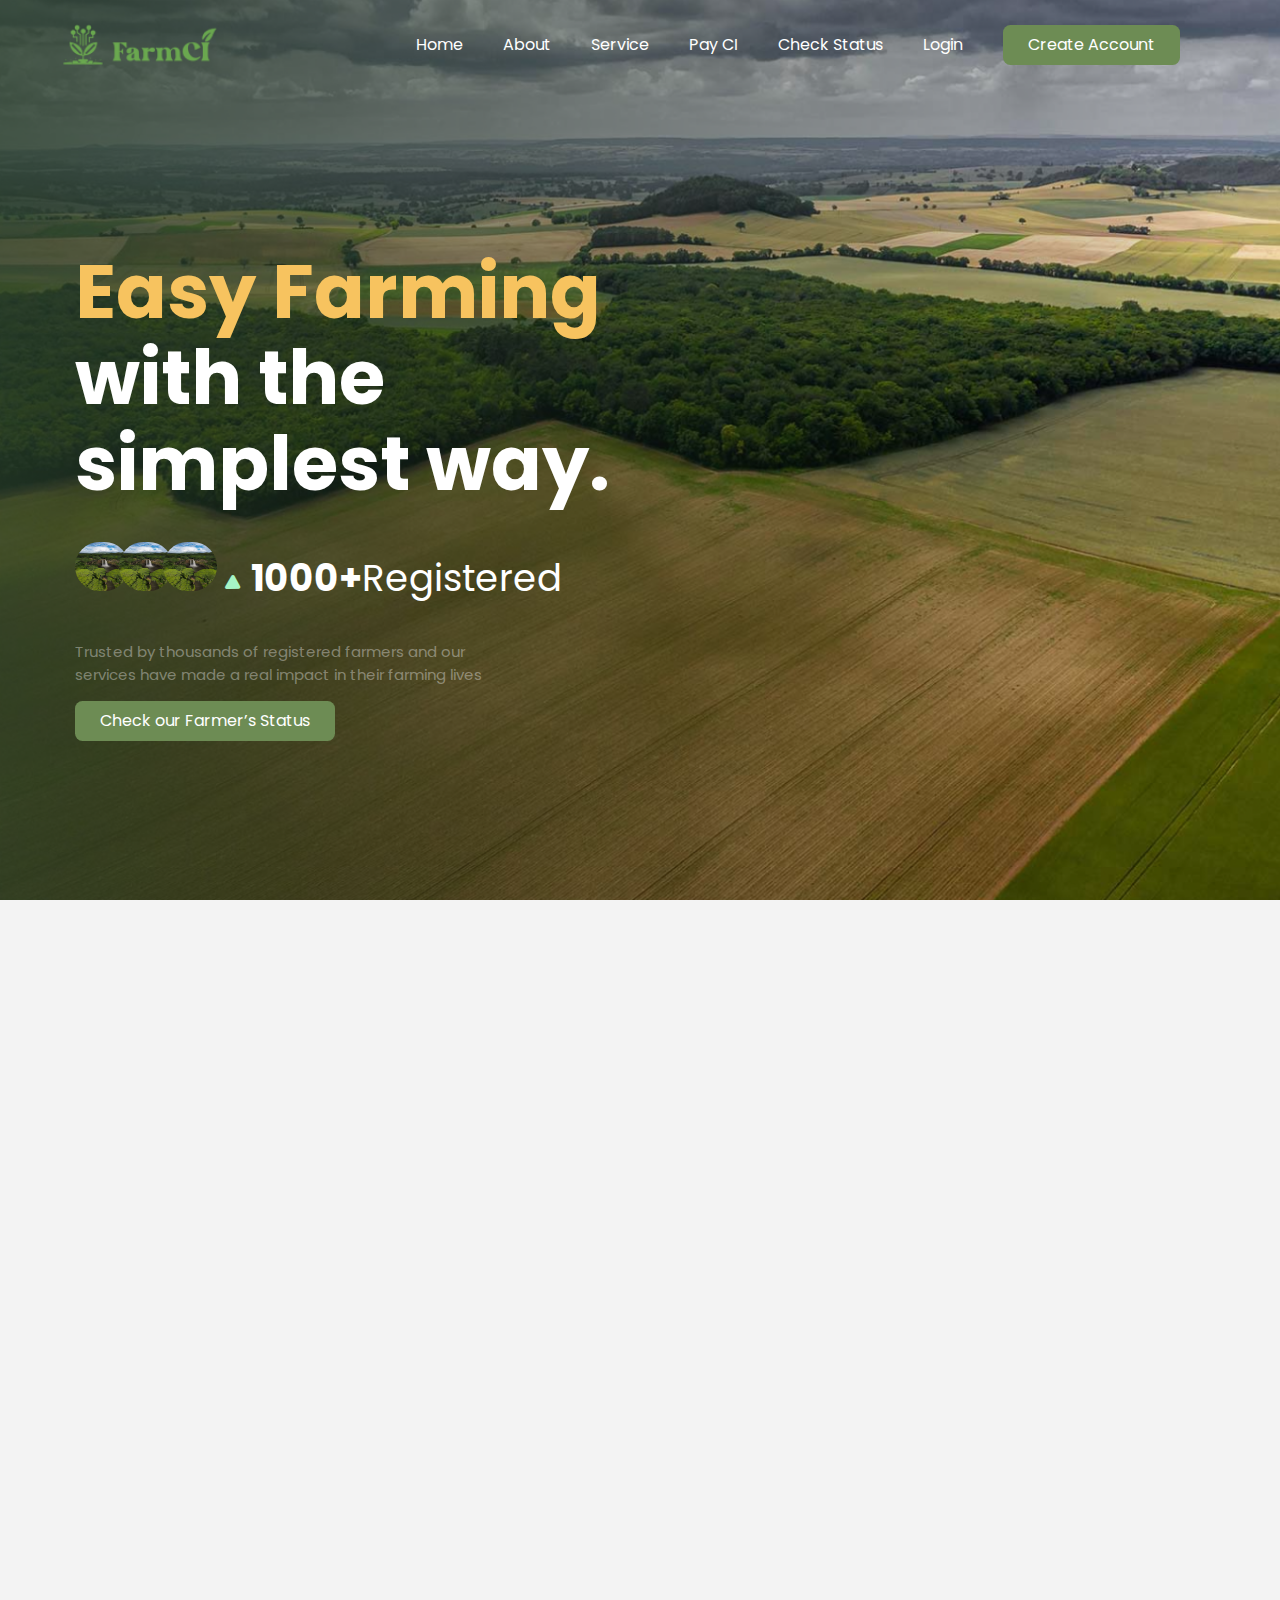
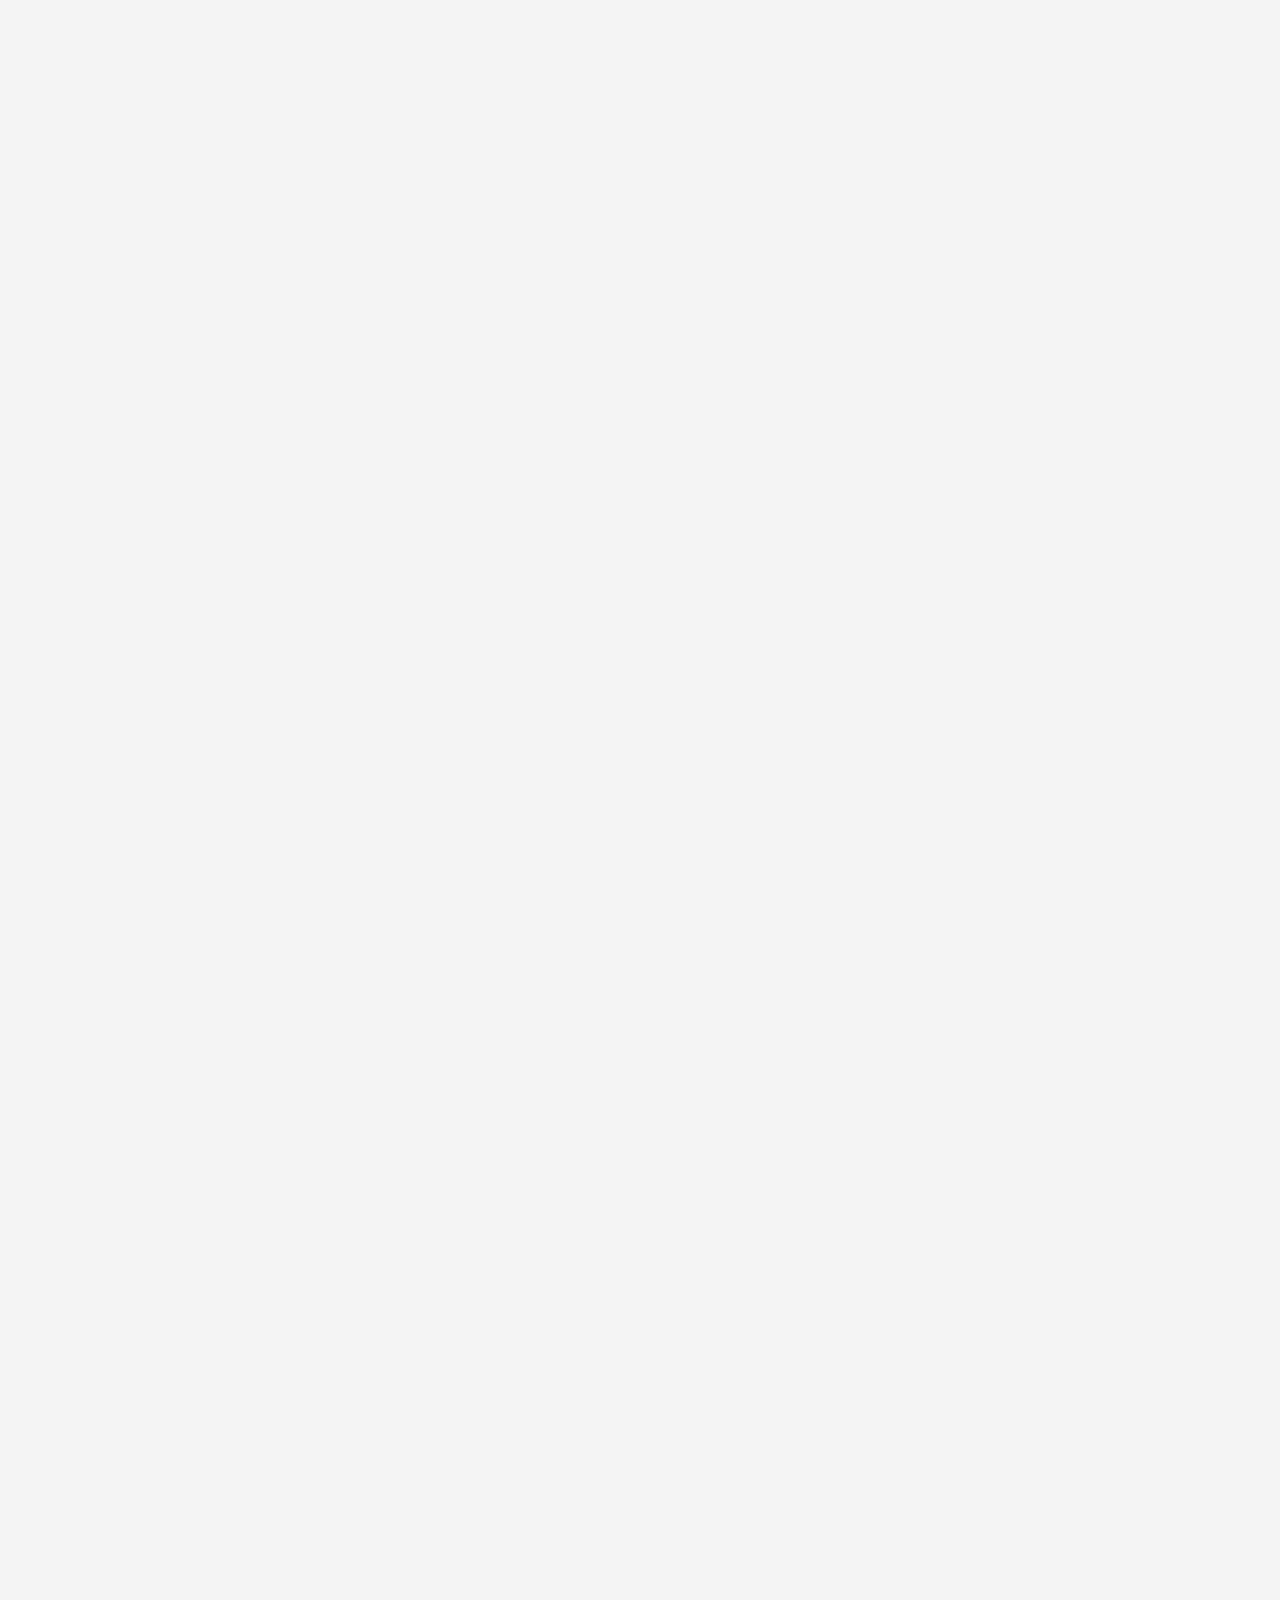
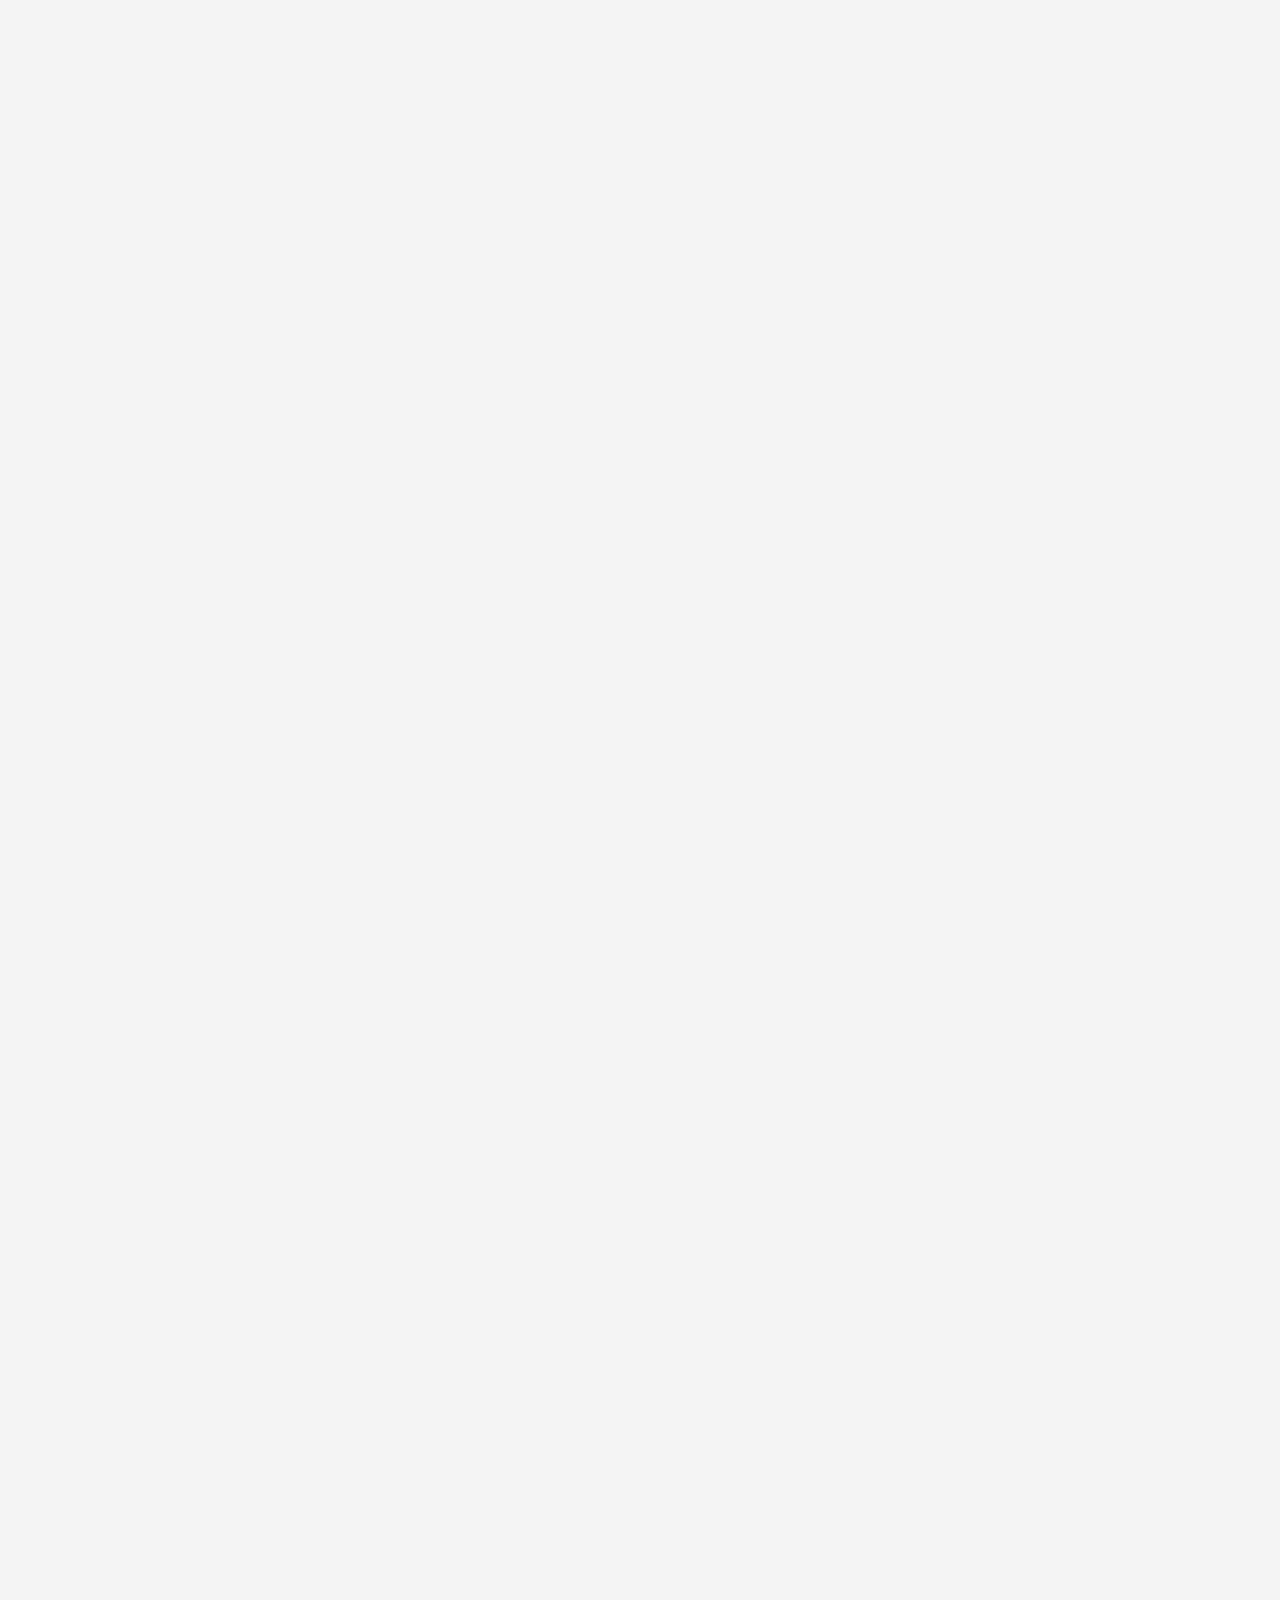
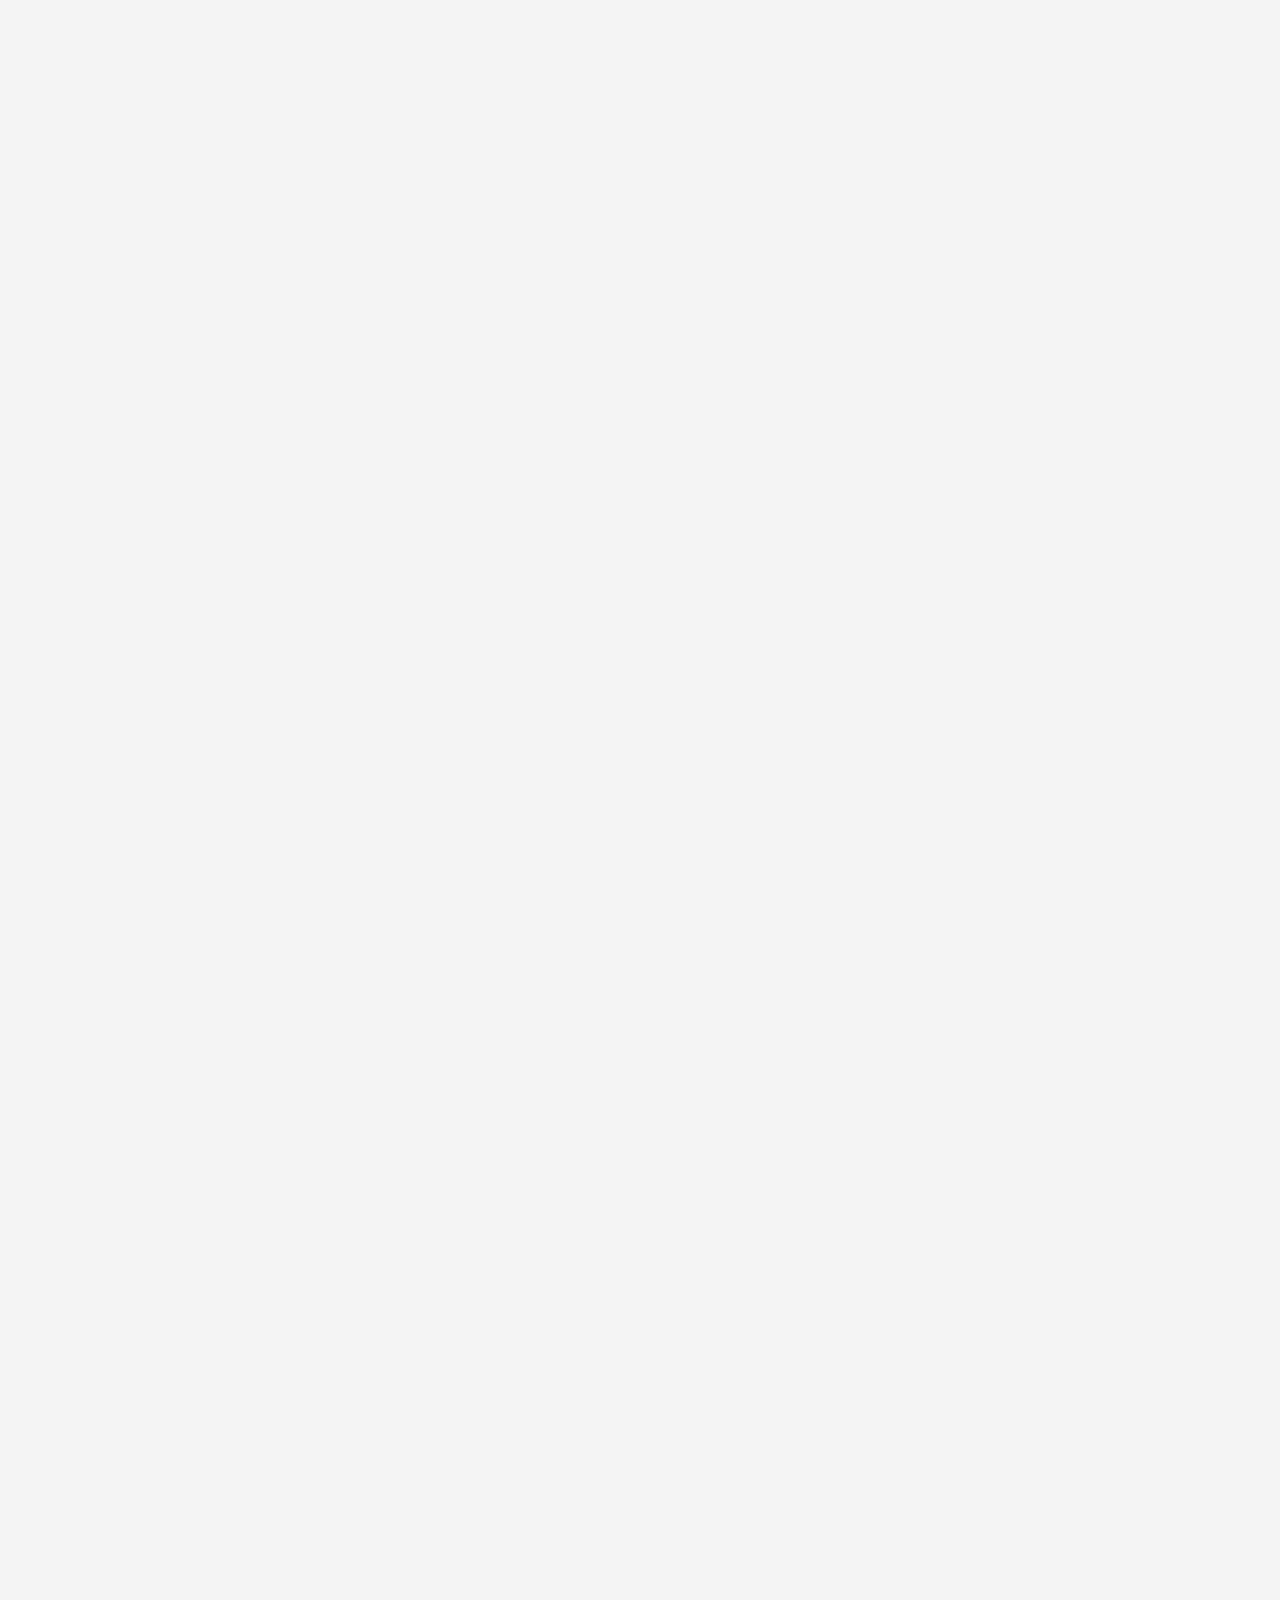
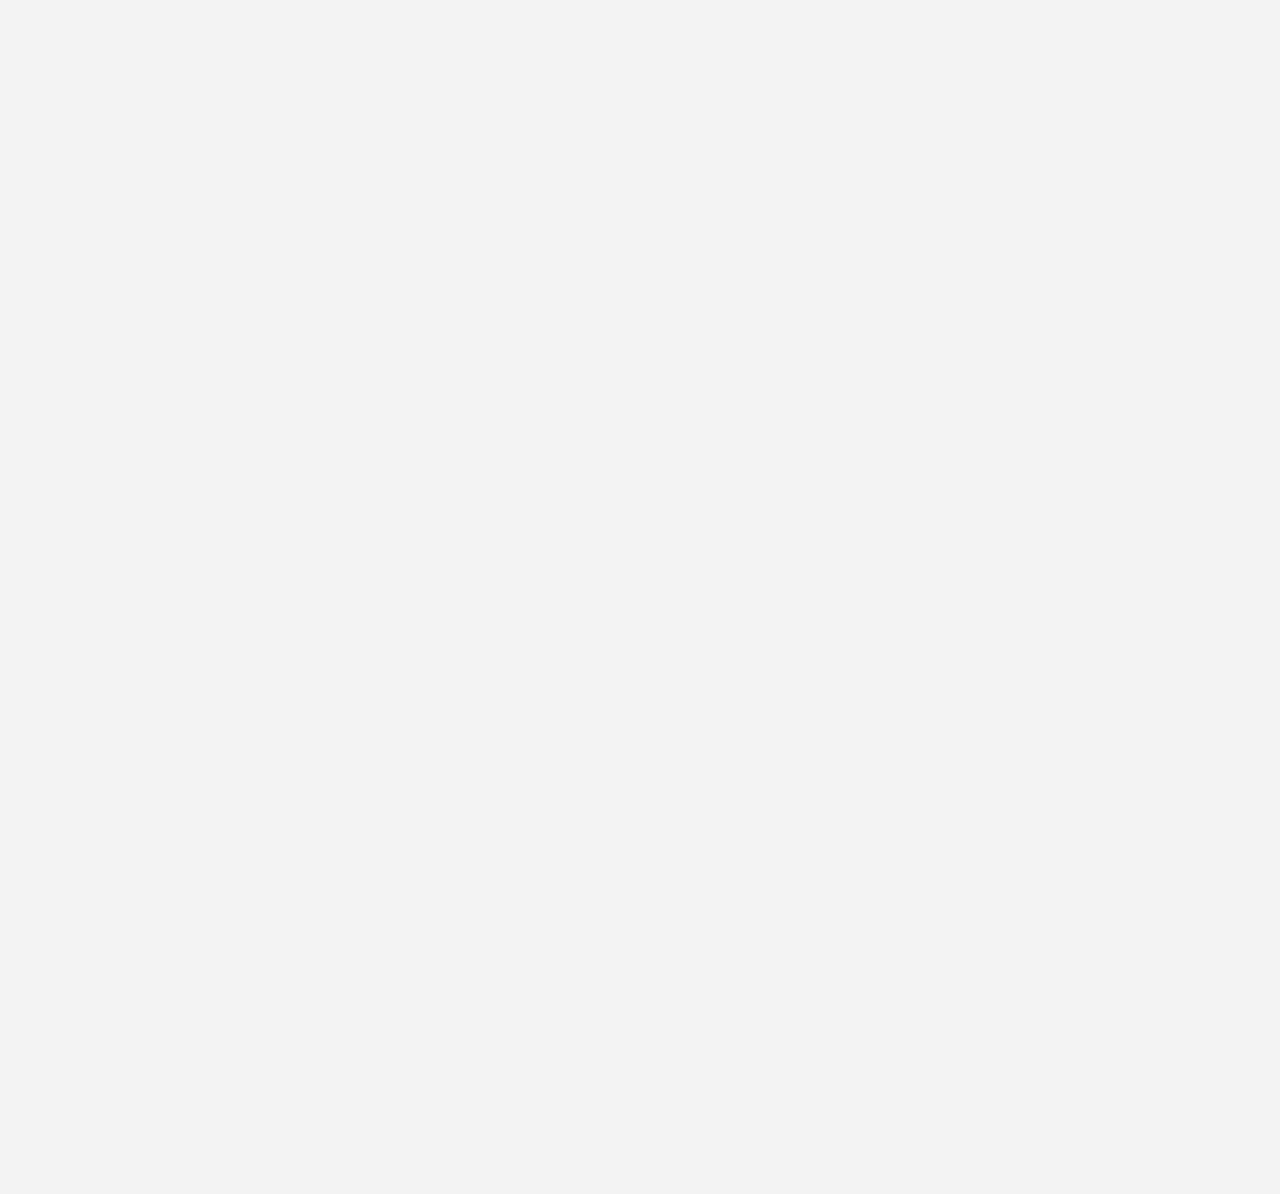
<file: index.html>
<!DOCTYPE html>
<html lang="en">
<head>
  <meta charset="UTF-8">
  <meta name="viewport" content="width=device-width, initial-scale=1.0">
   <link href='https://unpkg.com/boxicons@2.1.4/css/boxicons.min.css' rel='stylesheet'>
   <link rel="stylesheet" href="https://cdnjs.cloudflare.com/ajax/libs/font-awesome/6.1.1/css/all.min.css"/>
   <link rel="shortcut icon" href="/assets/favicon.ico" type="image/x-icon">
  <link href="https://fonts.googleapis.com/css?family=Poppins:300,400,500,600&display=swap"  rel="stylesheet"/>
  <link rel="stylesheet" href="css/style.css" />
  <link rel="stylesheet" href="css/marquee.css" />  
   
  <title>Farm Central Intellience</title>
</head>
<body class="bg-[#f3f3f3] relative">
<!--Header---> 

               <div class="navOverlay bg-white w-full section--hidden--overlay">
                    <div class="flex justify-between items-center px-8">
                      <a href="index.html"><img src="assets/logo farm.png" alt="Farm CI logo" class="w-[70%] md:w-full"></a>
                      <i id="navMenuClose" class="fas fa-x text-[2rem] cursor-pointer"></i>
                    </div>
                         <ul class="items-center just flex flex-col">
                            <li class=""><a href="index.html" class="nav_linkW nav-link">Home</a></li>
                            <li class="mt-16"><a href="#section--1" id="aboutFarm" class="nav_linkW nav-link">About</a></li>
                            <li class="mt-16"><a href="#section--2" id="serviceFarm" class="nav_linkW nav-link">Service</a></li>
                            <li class="mt-16"><a href="#" class="nav_linkW nav-link">Pay CI</a></li>
                            <li class="mt-16"><a href="check status.html" class="nav_linkW nav-link">Check Status</a></li>
                            <li class="mt-16"><a href="login.html" class="nav_linkW nav-link">Login</a></li>
                            <li class="my-16 "><a href="create.html" class="nav_linkW nav-link">Create Account</a></li>
                          </ul>
                  </div>
  
  <header class="header header--section bg-gradient-to-r from-[#222]">
    <nav class="nav_items nav">
      <a href="index.html"><img src="assets/logo farm.png" alt="Farm CI logo" class="w-[15rem] md:w-[16rem]"></a>
          <ul class="hidden items-center lg:flex">
            <li class="mr-16"><a href="index.html" class="nav_link nav-link">Home</a></li>
            <li class="mr-16"><a href="#section--1" id="about" class="nav_link nav-link">About</a></li>
            <li class="mr-16"><a href="#section--2" id="service" class="nav_link nav-link">Service</a></li>
            <li class="mr-16"><a href="#" class="nav_link nav-link">Pay CI</a></li>
            <li class="mr-16"><a href="check status.html" class="nav_link nav-link">Check Status</a></li>
            <li class="mr-16"><a href="login.html" class="nav_link nav-link">Login</a></li>
            <li class="mr-16"><a href="create.html" class="nav_link--btn">Create Account</a></li>
          </ul>
          
                  <div id="menu" class="block lg:hidden">
                    <i id="navMenu" class="fas fa-bars text-[3rem] cursor-pointer"></i>
                  </div>
    </nav>              
          <div class="header_section ml-6">
    <div class="grid grid-flow-row gap-6">
      <h1 class="text-[4.5rem] md:text-[5.5rem] lg:text-[7.5rem] leading-[1.15] font-bold text-white"><span class="text-[#F7C35F]">Easy Farming</span><br> with the <br> simplest way.</h1>
          <div class="avaters">
                <img class="avater" src="assets/avater 2.avif" />
                <img class="avater" src="assets/avater 2.avif" />
                <img class="avater" src="assets/avater 2.avif" />
              <i class="fa-solid fa-play text-[#A6F4C5] mx-4 text-[1.8rem] rotate-[30deg]"></i>
              <h2 class="text-[2.6rem] md:text-[3.7rem] font-bold text-white">1000+<span class="font-normal hidden lg:inline-block">Registered</span></h2>
          </div>
      <p class="text-[#e7e7e76c] font-normal md:text-[1.5rem]">Trusted by thousands of registered farmers and our<br> services have made a real impact in their farming lives</p>
      <li class="inline-block"><a href="check status.html" class="nav_link--btn inline-block">Check our Farmer’s Status</a></li>
      </div>
  </div>
  </header>            


<main class="main">
  <!--Sections---> 
  
  <section class="section--1 hidden lg:block py-[40px] md:py-[120px] bg-gradient-to-tr from-[#5D6037] via-secondary to-secondary" id="section">
    <div class="section">
      <div class="section_container">
        <div class="section_content">
          <h2 class="mb-10 text-white text-[4rem] font-light leading-[5rem] font-['Aeonik TRIAL']">We are Farm Central Intelligence. We help in increasing farmers productivity by providing
             valueable and helpful input resources</h2>

          <a href="create.html" class="nav_link--btn inline-block">Create account</a>
          <a href="login.html" class="outline--btn ml-4">Login</a>
        </div>
        <div class="section_image"><img src="assets/image%207.png" alt=""></div>
      </div>
    </div>
  </section>

  <div id="section" class="section--1 block lg:hidden">
        <div class="sect__image p-20"><h2 class="text-white text-[2.9rem] leading-[3rem] smi:text-[4rem] text-center font-light md:leading-[5rem] font-['Aeonik TRIAL']">We are Farm Central Intelligence. We help in increasing farmers productivity by providing
             valueable and helpful input resources</h2></div>
        <div class="flex flex-col px-[2rem] md:px-32 py-8 w-full bg-gradient-to-tr from-[#938244] to-secondary">
          <a href="create.html" class="nav_link--btn inline-block text-center py-[1rem] mb-6">Create account</a>
          <a href="login.html" class="outline--btn text-center py-[1rem]">Login</a>
        </div>
      </div>


  <section class="py-[40px] md:py-[120px] px-[2rem] section_bg" id="section">
    <div class="section">
     <h1 class="text-white text-[3.52rem] title md:text-[4.52rem] pb-2 font-normal font-['Aeonik TRIAL']">Our Aims</h1>
     <p class="text-white text-[1.5rem] smi:text-[2rem] lg:text-[2.52rem]  mt-6 font-normal font-['Aeonik TRIAL']">We aim to not just educate farmers on agricultural practices but to also provide them with necessary tools and resources that will
       help them take action. Furthermore, we are using smart tracking data powered by our patenated IVR solutions to track farmers and 
       communicate to them in the effective application and utilisation of these inputs to yield better results.
<br><br>
       Through the use of smart tracking data, we are able to gather valueable insights into the farming process. By taking key metrics such
        as soil moisture levels, temperature and crop growth patterns. We can provide farmers with personalized recommendations for optimal 
        input application.</p>
    </div>
  </section>

  <section class="section--2 py-[40px] relative md:py-[120px] overflow-hidden bg-gradient-to-br from-outlinePri via-secondary to-secondary" id="section">
    <div class="section">
      <div class="flex flex-col">
        <div class="section_content">
          <h2 class="text-white text-[4.52rem] mb-6 font-normal">Our Service</h2>
        
        </div>
        <div class="section_service">
          <div class="service_content--1 h-[54.4rem] w-[40.4rem]">
            <div class="overlay">
              <h1 class="text-[2.5rem] text-white font-medium">Farm Bank</h1>
              <p class="text-[1.4rem] md:text-[1.8rem] text-white font-light">Farm Bank is the outreach part of FarmCI that focused on engaging and educating farmer's on best agricultural practices
                 and application through partnerships with different stakeholders like cooperative, government etc, through this we are able to 
                 aggregate farmers data to build an updated and tailor database accessible to our third party partners.</p>
            </div>
          </div>
          <div class="service_content--2 h-[54.4rem] w-[40.4rem] hidden md:block">
             <div class="overlay">
              <h1 class="text-[2.5rem] text-white font-medium">Pay CI</h1>
              <p class="text-[1.4rem] md:text-[1.8rem] text-white font-light">PayCI is a resulting parternship between FarmCI and MoMo to provide voice enabled mobile
                 wallet to farmers that helps them undertake financial transactions or enabled mobile wallet to farmers that helps them undertake financial 
                 transactions or savings / repaying their loan,
                 it's our intiatives to help bank the unbanked rural farmers through a very simple IVR banking wallet.</p>
            </div>
          </div>
        </div>
         <div class="mt-[2rem] block md:hidden">
          <i id="btn" class='bx bx-left-arrow-circle text-[6rem] cursor-pointer'></i>
          <i id="btn" class='bx bx-right-arrow-circle text-[6rem] text-white cursor-pointer'></i>
         </div>
      </div>
      <div class="py-[40px] flex flex-col justify-center w-full">
        <h1 class="mb-8 text-center text-[4rem] text-white font-normal">Our Partners</h1>
            <div class="flex flex-wrap relative">
      <div class="slider">
        <div class="slide-track">
          <div class="bg-white h-[5rem] px-[4.5rem] pt-3"><img src="assets/image 29.png" class="w-[10rem]" alt=""></div>
          <div class="bg-white h-[5rem] px-[4.5rem] pt-3"><img src="assets/image 30.png" class="w-[10rem]" alt=""></div>
          <div class="bg-white h-[5rem] px-[4.5rem]"><img src="assets/image 31.png" class="w-[10rem]" alt=""></div>
          <div class="bg-white h-[5rem] px-[4.5rem]"><img src="assets/image 32.png" class="w-[10rem] h-[5rem]" alt=""></div>
          <div class="bg-white h-[5rem] px-[4.5rem] pt-3"><img src="assets/image 29.png" class="w-[10rem]" alt=""></div>
          <div class="bg-white h-[5rem] px-[4.5rem] pt-3"><img src="assets/image 30.png" class="w-[10rem]" alt=""></div>
          <div class="bg-white h-[5rem] px-[4.5rem]"><img src="assets/image 31.png" class="w-[10rem]" alt=""></div>
          <div class="bg-white h-[5rem] px-[4.5rem]"><img src="assets/image 32.png" class="w-[10rem] h-[5rem]" alt=""></div>
          <div class="bg-white h-[5rem] px-[4.5rem] pt-3"><img src="assets/image 29.png" class="w-[10rem]" alt=""></div>
          <div class="bg-white h-[5rem] px-[4.5rem] pt-3"><img src="assets/image 30.png" class="w-[10rem]" alt=""></div>
          <div class="bg-white h-[5rem] px-[4.5rem]"><img src="assets/image 31.png" class="w-[10rem]" alt=""></div>
          <div class="bg-white h-[5rem] px-[4.5rem]"><img src="assets/image 32.png" class="w-[10rem] h-[5rem]" alt=""></div>
           <div class="bg-white h-[5rem] px-[4.5rem] pt-3"><img src="assets/image 29.png" class="w-[10rem]" alt=""></div>
          <div class="bg-white h-[5rem] px-[4.5rem] pt-3"><img src="assets/image 30.png" class="w-[10rem]" alt=""></div>
          <div class="bg-white h-[5rem] px-[4.5rem]"><img src="assets/image 31.png" class="w-[10rem]" alt=""></div>
          <div class="bg-white h-[5rem] px-[4.5rem]"><img src="assets/image 32.png" class="w-[10rem] h-[5rem]" alt=""></div>
          </div>
    </div>
    </div>
    </div>
  </section>

  <section id="section" class="bg-[#6D8C54]">
    <div class="blcok lg:grid grid-cols-2 justify-center items-center relative">
      <img src="assets/style.png" alt="" class="hidden lg:block absolute bottom-0 right-0">
      <img src="assets/style (1).png" alt="" class="hidden lg:block absolute top-0 right-0">
      
        <div class="service_content--image hidden lg:block relative">
           <img src="assets/image 21.png" alt="" class="hidden lg:block absolute top-8 -right-16">
        </div>
          <div class="md:pl-[4rem] lg:pl-[4rem] py-[4rem] lg:py-[inherit] px-8 lg:px-[inherit]">
            <h1 class="text-white text-[3.2rem] md:text-[4.2rem] font-normal">Why Choose Us</h1>
            <div class="">
              <div class="flex py-6">
                <div class="inline-block items-center mb-4 rounded-full p-[15px] max-w-[5.2rem] w-[5.2rem] h-[4.9rem] md:h-[5.2rem] bg-secondary"><i class="fa-solid fa-headset text-2xl text-center w-full h-full text-primary"></i></div>
                <p class="text-white text-[1.6rem] ml-10 font-normal">IVR Support<br>
                  We provide an IVR support system which our clients can dial up 
                  <br>
                  and receive helpful farm inputs instructions in their desired language.</p>
              </div>
              <div class="flex py-6">
                <div class="inline-block items-center mb-4 rounded-full p-[15px] max-w-[5.2rem] w-[5.2rem] h-[4.8rem] md:h-[5.2rem] bg-secondary"><i class="fa-solid fa-phone-volume text-[1.5rem] text-center w-full h-full text-primary rotate-30"></i></div>
                <p class="text-white text-[1.6rem] ml-10 font-normal">Farmers Insurance<br>
                  Provision of farmers insurance in form of loan to support our farmers<br>
                  for input acqusition</p>
              </div>
              <div class="flex py-6">
                <div class="inline-block items-center mb-4 rounded-full p-[15px] max-w-[5.2rem] w-[5.2rem] h-[5rem] md:h-[5.2rem] bg-secondary"><i class="fa-solid fa-tractor text-2xl text-center w-full h-full text-primary"></i></div>
                <p class="text-white text-[1.6rem] ml-10 font-normal">Connect Farmers<br>
                  We serve as an intermediary to connect our together our clients and <br>
                  local farmers around them.</p>
              </div>
              <div class="flex py-6">
                <div class="inline-block items-center mb-4 rounded-full p-[15px] max-w-[5.2rem] w-[5.2rem] h-[4.9rem] md:h-[5.2rem] bg-secondary"><i class="fa-sharp fa-solid fa-timeline text-2xl text-center w-full h-full text-primary"></i></div>
                <p class="text-white text-[1.6rem] ml-10 font-normal">24/7 hours support<br>
                  Our Customer service is availablefor full support 24 hours all day</p>
              </div>
            </div>
          </div>
    </div>
  </section>

  <section class="bg-secondary py-[40px] md:py-[120px]" id="section">
    <div class="section">
      <div class="section__5 block lg:grid px-8 md:px-[inherit]">
          <div> 
          <h1 class="text-white text-[3rem] md:text-[6rem] font-normal leading-[1.2] mb-4">Mission we <br> are working on</h1>
            <p class="text-white text-[1.5rem] md:text-[2rem] font-normal mb-6">Problem: Inadequate resources needed for true agricultural practices.
            <br><br>
              Solution : Empowering farmers to become a true food innovator 
              through access to inputs, financing, agricultural knowledge and 
              resource and a first class training and certification.
              <br><br>
              Process : Building the largest database of farmers in Africa and 
              connecting them to adequate resources and training needed to 
              become tomorrow's food innovator's.</p>
          </div>
          <div class="block lg:grid grid-rows-2 gap-10">
             <div class="w-[445px] h-[291px] rounded-xl hidden lg:block"><img src="assets/w.png" alt=""></div>
             <div class="block lg:grid grid-cols-2 gap-8">
              <div class="rounded-xl hidden lg:block"><img src="assets/image%2076(1).png" alt="" class="rounded-xl"></div>
              <div class="rounded-xl hidden lg:block"><img src="assets/image%2075(1).png" alt="" class="rounded-xl"></div>
             </div>
          </div>
      </div>
      <div class="section__5 block lg:grid justify-center items-center px-8 md:px-[inherit]">
         <div class="h-[419px] rounded-xl hidden lg:block"><img src="assets/Imagesq(1).png" alt=""></div>
          <div> 
          <h1 class="text-white text-[3rem] md:text-[4rem] font-normal leading-[1.2] mb-4">Traction</h1>
            <p class="text-white text-[1.5rem] font-normal mb-8">We have helped 100 farmers connect to a 
                                                        better farming resources and almost 250 on 
                                                        our waiting list, chatbot and IVR assistance 
                                                        ready to be deployed for specific agricultural 
                                                        FAQ and enquiry.</p>
           <h1 class="text-white text-[4rem] font-normal leading-[1.2] mb-4">Milestones</h1>
            <p class="text-white text-[1.5rem] font-normal">Raised $10k to reach 10,000 plus farmers, have
                                                            made some partnership with organization like
                                                            Soiless Farmlab and Afex commodity exchange
                                                            etc</p>                                              
          </div>
                        
      </div>
        <section class="pt-[40px] md:pt-[120px]">
            <div class="w-full smi:max-w-[540px] md:max-w-[720px] lg:max-w-[960px] slg:max-w-[1110px] mx-auto px-[.75rem]">
              <div class="grid grid-cols-4 gap-[.45rem] md:gap-[2rem] lg:gap-auto p-6 bg-white rounded-2xl">
              <div class="text-center block relative">
                <h3 class="text-[2.3rem] font-bold">1000+</h3>
                <p class="text-[.72rem] md:text-[1.5rem] leading-[.8rem] md:leading-[2rem] font-normal">Registered Farmers</p>
              </div>

              <div class="text-center block relative">
                <h3 class="text-[2.3rem] font-bold">$10k</h3>
                <p class="text-[.72rem] md:text-[1.5rem] leading-[.8rem] md:leading-[2rem] font-normal">Raised So far</p>
              </div>

              <div class="text-center block relative">
                <h3 class="text-[2.3rem] font-bold">100</h3>
                <p class="text-[.72rem] md:text-[1.5rem] leading-[.8rem] md:leading-[2rem] font-normal">Farmers connected to better farming</p>
              </div>

                <div class="text-center block relative">
               <h3 class="text-[2.3rem] font-bold">250</h3>
                <p class="text-[.72rem] md:text-[1.5rem] leading-[.8rem] md:leading-[2rem] font-normal">Farmers on waiting list</p>
              </div>

    </div>
  </div>
        </section>
    </div>
  </section>

   <section class="bg-secondary py-[4rem] md:py-[11rem]" id="section">
    <div class="section">
        <div class="px-[2rem] lg:px[inherit]">
          <h1 class="text-center text-[3rem] md:text-[5rem] leading-[2rem] text-white font-normal">Meet the Heroes</h1>
          <div class="grid grid-cols-1 md:grid-cols-2 lg:grid-cols-3 slg:grid-cols-4 gap-10 justify-center  align-middle mt-[5rem] lg:mt-[6rem]">
            <div class="flex flex-col w-[25rem] mx-auto justify-center">
              <img src="assets/F1.png" alt="" class="h-[38rem] w-[24rem] rounded-[80rem]">
              <p class="text-[2rem] text-center leading-[2.3rem] mt-4 text-white font-normal">Yakubu Yinusa Temitope <br>
                                                                                                  Co-founder and CEO</p>
            </div>
            <div class="flex flex-col w-[25rem] justify-center mx-auto">
              <img src="assets/F2.png" alt="" class="h-[38rem] w-[24rem] rounded-[80rem]">
              <p class="text-[2rem] leading-[2.3rem] mt-4 text-center text-white font-normal">Abdulrasak Ideraoluwa Temitope  <br>
                                                                                                            Co-founder and COO</p>
            </div>
            <div class="flex flex-col justify-center w-[25rem] mx-auto">
              <img src="assets/F3.png" alt="" class="h-[38rem] w-[24rem] rounded-[80rem]">
              <p class="text-[2rem] leading-[2.3rem] mt-4 text-center text-white font-normal">Ojegele Boluwaji <br>
                                                                             Procurement and People’s Operation</p>
            </div>
            <div class="flex flex-col justify-center w-[25rem] mx-auto">
              <img src="assets/F4.png" alt="" class="h-[38rem] w-[24rem] rounded-[80rem]">
              <p class="text-[2rem] leading-[2.3rem] mt-4 text-center text-white font-normal">Fashola Joseph Olamide <br>
                                                                                   Business development consultant</p>
            </div>
        </div>
            <div class="grid grid-cols-1 md:grid-cols-2 lg:grid-cols-3 slg:grid-cols-4 gap-10 align-center items-center mt-8">

              <div class="flex flex-col justify-center w-[25rem] mx-auto">
                <img src="assets/F5.png" alt="" class="h-[38rem] w-[24rem] rounded-[80rem]">
                <p class="text-[2rem] leading-[2.3rem] mt-4 text-center text-white font-normal">Francis Ajadioni <br>
                                                                                              IT Consultant</p>
            </div>
            <div class="flex flex-col justify-center w-[25rem] mx-auto">
              <img src="assets/F6.png" alt="" class="h-[38rem] w-[24rem] rounded-[80rem]">
              <p class="text-[2rem] leading-[2.3rem] mt-4 text-center text-white font-normal">Boluwatife <br>
                                                                                                     CTO</p>
            </div>
            <div class="flex flex-col justify-center w-[25rem] mx-auto">
              <img src="assets/F7.png" alt="" class="h-[38rem] w-[24rem] rounded-[80rem]">
              <p class="text-[2rem] leading-[2.3rem] mt-4 text-center text-white font-normal">Aduragbemi <br>
                                                                                        Product Designer</p>
            </div>
                </div>
            
          
        </div>
    </div>
   </section>

</main>

    <footer class="bg-primary py-[40px] md:py-[120px]" id="section">
    <div class="section">
      <div class="flex flex-wrap justify-between px-[1.6rem]">
        <div class="w-full md:w-full lg:w-[40%] slg:w-[25%]">
          <div class="mb-[50px]">
            <div class="block">
              <a href="index.html"><img src="assets/logo farm2.png" alt="" class="w-[15rem] md:w-[16rem]"></a>
              <h1 class="text-[3.5rem] leading-[1.3] mb-4 text-white font-normal"><span class="text-[#F7C35F]">Farm</span> Central <span class="text-[#A6F074]">Intelligence</span></h1>
              <p class="text-white text-[1.4rem]">Africa largest database of small holding farmer's</p>
              <div class="block mt-8">
                <a href="https://www.linkedin.com/company/farmci/" class="text-white text-[2.7rem] text-center mr-[16px] leading-[1.4] duration-700 inline-block hover:scale-x-[-1]"><i class='bx bxl-linkedin'></i></a>
                <a href="https://www.instagram.com/real_farmci" class="text-white text-[2.7rem] text-center mr-[16px] leading-[1.4] duration-700 inline-block hover:scale-x-[-1]"><i class='bx bxl-instagram'></i></a>
                <a href="https://www.facebook.com/FarmcentralIntelligence" class="text-white text-[2.7rem] text-center mr-[16px] leading-[1.4] duration-700 inline-block hover:scale-x-[-1]"><i class='bx bxl-facebook-circle'></i></a>
              <a href="https://www.youtube.com/@YakubuYinusa" class="text-white text-[2.7rem] text-center mr-[16px] leading-[1.4] duration-700 inline-block hover:scale-x-[-1]"><i class='bx bxl-youtube'></i></a>
            </div>
            </div>
          </div>
        </div>

        <div class="w-full md:w-[50%] lg:w-[20%] slg:w-[15%]">
          <div class="mb-[50px]">
            <div class="block">
              <h4 class="text-white text-[20px] font-semibold mb-[30px]">Quick Links</h4>
              <ul>
                <li class="mb-[15px] offset"><a href="#" id="about" class="text-white text-[15px] font-normal duration-700 hover:underline">About Us</a></li>
                <li class="mb-[15px] offset"><a href="#" id="footer-service" class="text-white text-[15px] font-normal duration-700 hover:underline">Service</a></li>
                <li class="mb-[15px] offset"><a href="#" class="text-white text-[15px] font-normal duration-700 hover:underline">Pricing</a></li>
                <li class="mb-[15px] offset"><a href="#" class="text-white text-[15px] font-normal duration-700 hover:underline">Blog</a></li>
                      </ul>
            </div>
          </div>
        </div>
                <!-- <div class="shrink-0 w-full smi:w-[50%] md:w-[33.3333%] lg:w-[16.66666%] max-w-full"> -->
         <div class="w-full md:w-[50%] lg:w-[20%] slg:w-[25%]">
          <div class="mb-[50px]">
            <div class="block">
              <h4 class="text-white text-[20px] font-semibold mb-[30px]">Contact Us</h4>
              <ul>
                <li class="mb-[15px] offset"><a href="mailto:support@farmci.com" class="text-white text-[15px] font-normal duration-700 hover:underline"><i class='bx bxs-envelope pr-4'></i>support@farmci.com</a></li>
                <li class="mb-[15px] offset"><address href="" class="text-white text-[15px] font-normal duration-700 hover:underline"><i class='bx bxs-map pr-4'></i>9, Esuru, ijebu ode, Ogun state</address></li>
                <li class="mb-[15px] offset"><a href="tel:++2348089783397" class="text-white text-[15px] font-normal duration-700 hover:underline"><i class='bx bxs-phone-call pr-4'></i>+234 8089783397</a></li>
              </ul>
            </div>
          </div>
        </div>
       
        <div class="w-full md:w-full lg:w-[70%] slg:w-[35%]">
         <div class="mb-[50px]">
            <div class="block mb-[10px]">
              <h4 class="text-white text-[20px] font-semibold mb-[30px]">Newsletter</h4>
            </div>
            <div class="block mb-[40px]">
              <div class="block">
                <form action="" class="relative">
                  <input placeholder="Enter your Email" type="text" class="w-full h-[60px] text-[1.6rem] outline-none rounded-[14px] bg-white text-[#5C6168] px-[20px] py-[11px]">
                  <div class="block">
                    <button class="absolute top-0 right-0 text-white text-2xl cursor-pointer bg-secondary leading-[1] pb-[22px] pt-[22px] px-[25px] rounded-r-[14px]">Subscribe</button>
                  </div>
                </form>
              </div>
        </div>
      </div>
    </div>
      </div>
      </div>
   </footer>
   <script src="script.js"></script>
   <script src="view.js/menu.js"></script>
</body>
</html>
</file>
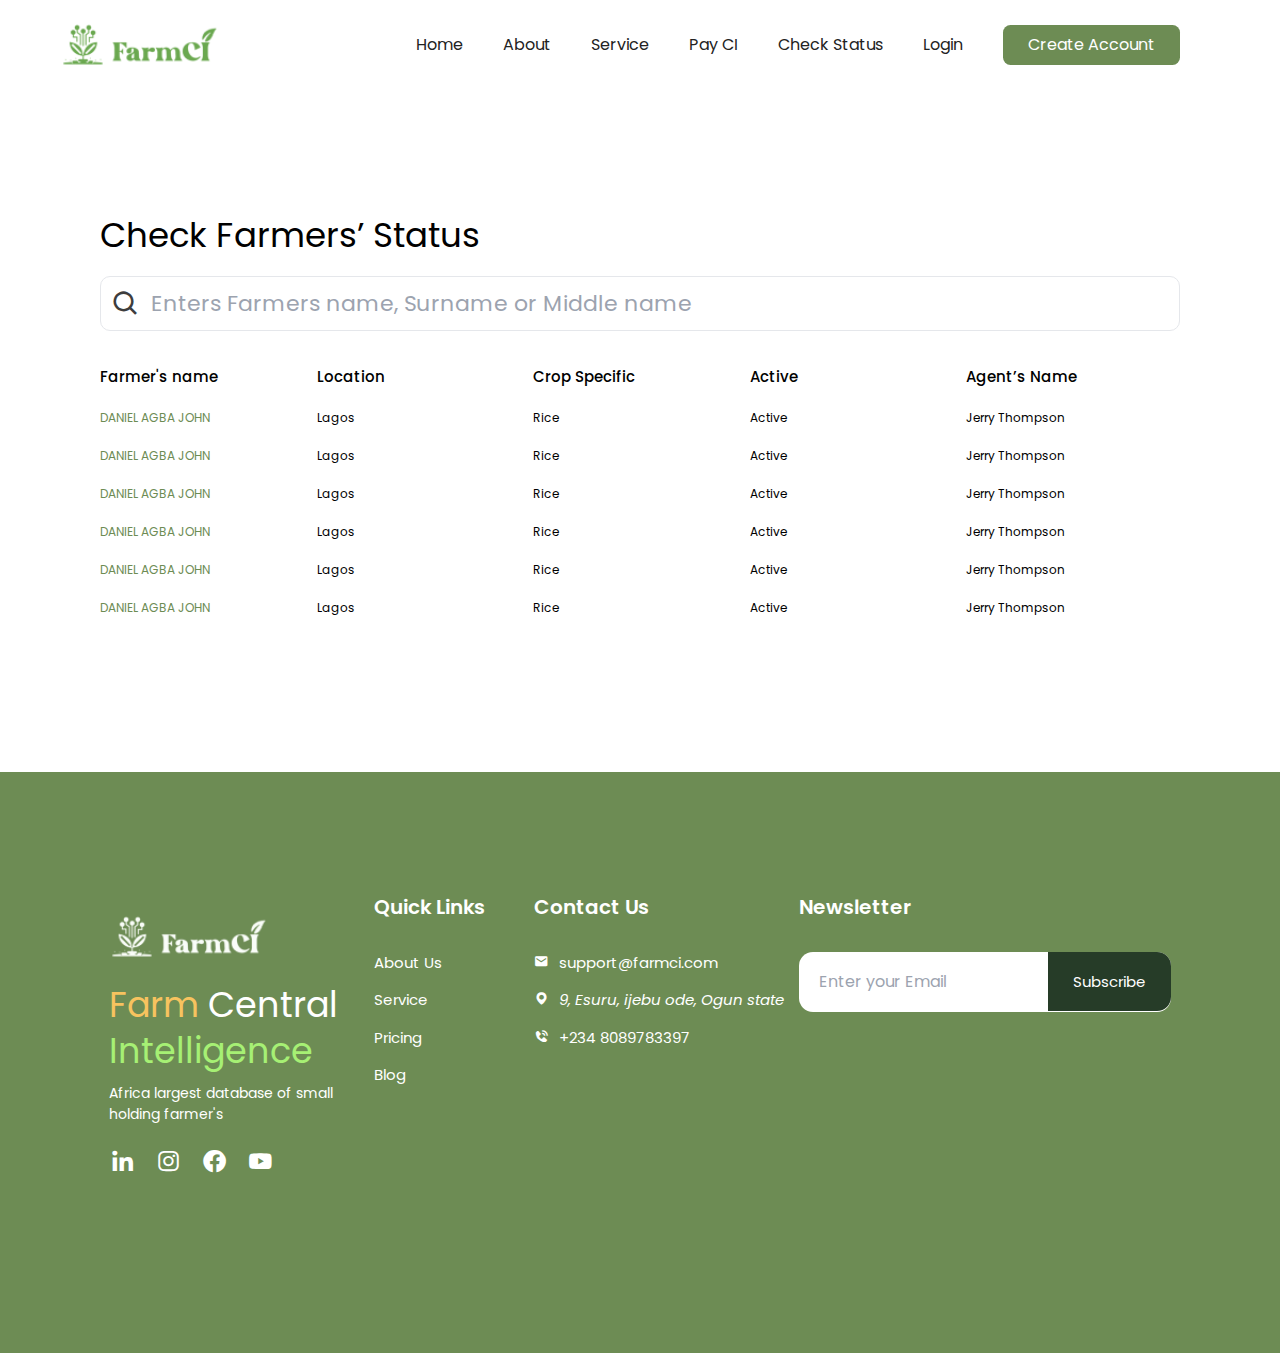
<file: check status.html>
<!DOCTYPE html>
<html lang="en">
<head>
  <meta charset="UTF-8">
  <meta name="viewport" content="width=device-width, initial-scale=1.0">
   <link href='https://unpkg.com/boxicons@2.1.4/css/boxicons.min.css' rel='stylesheet'>
   <link rel="stylesheet" href="https://cdnjs.cloudflare.com/ajax/libs/font-awesome/6.1.1/css/all.min.css"/>
   <link rel="shortcut icon" href="/assets/favicon.ico" type="image/x-icon">
  <link href="https://fonts.googleapis.com/css?family=Poppins:300,400,500,600&display=swap"  rel="stylesheet"/>
  <link rel="stylesheet" href="css/style.css" />
  <title>Farm Central Intellience</title>
</head>
<body>
<!--Header---> 
              <div class="navOverlay bg-white w-full section--hidden--overlay">
                    <div class="flex justify-between items-center px-8">
                      <a href="index.html"><img src="assets/logo farm.png" alt="Farm CI logo"></a>
                      <i id="navMenuClose" class="fas fa-x text-[2rem] cursor-pointer"></i>
                    </div>
                         <ul class="items-center just flex flex-col">
                            <li class=""><a href="index.html" class="nav_linkW nav-link">Home</a></li>
                            <li class="mt-16"><a href="#section--1" id="aboutFarm" class="nav_linkW nav-link">About</a></li>
                            <li class="mt-16"><a href="#section--2" id="serviceFarm" class="nav_linkW nav-link">Service</a></li>
                            <li class="mt-16"><a href="#" class="nav_linkW nav-link">Pay CI</a></li>
                            <li class="mt-16"><a href="check status.html" class="nav_linkW nav-link">Check Status</a></li>
                            <li class="mt-16"><a href="login.html" class="nav_linkW nav-link">Login</a></li>
                            <li class="my-16 "><a href="create.html" class="nav_linkW nav-link">Create Account</a></li>
                          </ul>
                  </div>

 <header class="header">
    <nav class="nav_items nav">
      <a href="index.html"><img src="assets/logo farm.png" alt="Farm CI logo" class="w-[15rem] md:w-[16rem]"></a>
          <ul class="hidden items-center lg:flex">
            <li class="mr-16"><a href="index.html" class="nav_linkW">Home</a></li>
            <li class="mr-16"><a href="index.html" id="about" class="nav_linkW">About</a></li>
            <li class="mr-16"><a href="index.html" id="service" class="nav_linkW">Service</a></li>
            <li class="mr-16"><a href="#" class="nav_linkW">Pay CI</a></li>
            <li class="mr-16"><a href="check status.html" class="nav_linkW">Check Status</a></li>
            <li class="mr-16"><a href="login.html" class="nav_linkW">Login</a></li>
            <li class="mr-16"><a href="create.html" class="nav_link--btn">Create Account</a></li>
          </ul>
          
                  <div id="menu" class="block lg:hidden">
                    <i id="navMenu" class="fas fa-bars text-[3rem] cursor-pointer"></i>
                  </div>
    </nav>
  
  </header>
  
<main class="main">
  <!-- Check Status -->
  <section class="section py-[4rem] md:py-[12rem]">
  <div class="section">
    <div class="flex flex-col max-w-full w-full">
       <h1 class="text-[2.4rem] md:text-[3.4rem]">Check Farmers’ Status</h1>
        <input type="search">
        <div class="flex items-center border rounded-[1rem] p-4">
          <i class='bx bx-search text-[3rem] pr-4 text-[#3d3d3d]' ></i>
         <input type="search" name="search" placeholder="Enters Farmers name, Surname or Middle name"  class="w-full outline-none  text-[2.2rem]"></div>
     </div>

     <!-- seacrh result -->
     <ul class="flex flex-col gap-8 my-14">
        <li><div class="grid grid-cols-5 gap-1"> 
          <p class="text-[1.2rem] md:text-[1.5rem] font-medium">Farmer's name</p> 
          <p class="text-[1.2rem] md:text-[1.5rem] font-medium">Location</p>
          <p class="text-[1.2rem] md:text-[1.5rem] font-medium">Crop Specific</p>
          <p class="text-[1.2rem] md:text-[1.5rem] font-medium">Active</p>
          <p class="text-[1.2rem] md:text-[1.5rem] font-medium">Agent’s Name</p>
        </div></li>
        <!-- search-items -->
        <li><div class="grid grid-cols-5 gap-1">
          <p class="text-[1rem] md:text-[1.2rem] text-[#6D8C54] uppercase font-normal">Daniel Agba John</p>
          <p class="text-[1rem] md:text-[1.2rem] capitalize font-normal">lagos</p>
          <p class="text-[1rem] md:text-[1.2rem] capitalize font-normal">rice</p>
          <p class="text-[1rem] md:text-[1.2rem] capitalize font-normal">Active</p>
          <p class="text-[1rem] md:text-[1.2rem] capitalize font-normal">Jerry thompson</p>
        </div></li>

          <li><div class="grid grid-cols-5 gap-1">
          <p class="text-[1rem] md:text-[1.2rem] text-[#6D8C54] uppercase font-normal">Daniel Agba John</p>
          <p class="text-[1rem] md:text-[1.2rem] capitalize font-normal">lagos</p>
          <p class="text-[1rem] md:text-[1.2rem] capitalize font-normal">rice</p>
          <p class="text-[1rem] md:text-[1.2rem] capitalize font-normal">Active</p>
          <p class="text-[1rem] md:text-[1.2rem] capitalize font-normal">Jerry thompson</p>
        </div></li>

          <li><div class="grid grid-cols-5 gap-1">
          <p class="text-[1rem] md:text-[1.2rem] text-[#6D8C54] uppercase font-normal">Daniel Agba John</p>
          <p class="text-[1rem] md:text-[1.2rem] capitalize font-normal">lagos</p>
          <p class="text-[1rem] md:text-[1.2rem] capitalize font-normal">rice</p>
          <p class="text-[1rem] md:text-[1.2rem] capitalize font-normal">Active</p>
          <p class="text-[1rem] md:text-[1.2rem] capitalize font-normal">Jerry thompson</p>
        </div></li>

          <li><div class="grid grid-cols-5 gap-1">
          <p class="text-[1rem] md:text-[1.2rem] text-[#6D8C54] uppercase font-normal">Daniel Agba John</p>
          <p class="text-[1rem] md:text-[1.2rem] capitalize font-normal">lagos</p>
          <p class="text-[1rem] md:text-[1.2rem] capitalize font-normal">rice</p>
          <p class="text-[1rem] md:text-[1.2rem] capitalize font-normal">Active</p>
          <p class="text-[1rem] md:text-[1.2rem] capitalize font-normal">Jerry thompson</p>
        </div></li>

          <li><div class="grid grid-cols-5 gap-1">
          <p class="text-[1rem] md:text-[1.2rem] text-[#6D8C54] uppercase font-normal">Daniel Agba John</p>
          <p class="text-[1rem] md:text-[1.2rem] capitalize font-normal">lagos</p>
          <p class="text-[1rem] md:text-[1.2rem] capitalize font-normal">rice</p>
          <p class="text-[1rem] md:text-[1.2rem] capitalize font-normal">Active</p>
          <p class="text-[1rem] md:text-[1.2rem] capitalize font-normal">Jerry thompson</p>
        </div></li>

          <li><div class="grid grid-cols-5 gap-1">
          <p class="text-[1rem] md:text-[1.2rem] text-[#6D8C54] uppercase font-normal">Daniel Agba John</p>
          <p class="text-[1rem] md:text-[1.2rem] capitalize font-normal">lagos</p>
          <p class="text-[1rem] md:text-[1.2rem] capitalize font-normal">rice</p>
          <p class="text-[1rem] md:text-[1.2rem] capitalize font-normal">Active</p>
          <p class="text-[1rem] md:text-[1.2rem] capitalize font-normal">Jerry thompson</p>
        </div></li>

        
     </ul>
  </div>
  </section>
</main>

   <footer class="bg-primary py-[40px] md:py-[120px]" id="section--7">
    <div class="section">
      <div class="flex flex-wrap justify-between px-[1.6rem]">
        <div class="w-full md:w-full lg:w-[40%] slg:w-[25%]">
          <div class="mb-[50px]">
            <div class="block">
              <img src="assets/logo farm2.png" alt="" class="w-[15rem] md:w-[16rem]">
              <h1 class="text-[3.5rem] leading-[1.3] mb-4 text-white font-normal"><span class="text-[#F7C35F]">Farm</span> Central <span class="text-[#A6F074]">Intelligence</span></h1>
              <p class="text-white text-[1.4rem]">Africa largest database of small holding farmer's</p>
              <div class="block mt-8">
                <a href="https://www.linkedin.com/company/farmci/" class="text-white text-[2.7rem] text-center mr-[16px] leading-[1.4] duration-700 inline-block hover:scale-x-[-1]"><i class='bx bxl-linkedin'></i></a>
                <a href="https://www.instagram.com/real_farmci" class="text-white text-[2.7rem] text-center mr-[16px] leading-[1.4] duration-700 inline-block hover:scale-x-[-1]"><i class='bx bxl-instagram'></i></a>
                <a href="https://www.facebook.com/FarmcentralIntelligence" class="text-white text-[2.7rem] text-center mr-[16px] leading-[1.4] duration-700 inline-block hover:scale-x-[-1]"><i class='bx bxl-facebook-circle'></i></a>
              <a href="https://www.youtube.com/@YakubuYinusa" class="text-white text-[2.7rem] text-center mr-[16px] leading-[1.4] duration-700 inline-block hover:scale-x-[-1]"><i class='bx bxl-youtube'></i></a>
            </div>
            </div>
          </div>
        </div>

        <div class="w-full md:w-[50%] lg:w-[20%] slg:w-[15%]">
          <div class="mb-[50px]">
            <div class="block">
              <h4 class="text-white text-[20px] font-semibold mb-[30px]">Quick Links</h4>
              <ul>
                <li class="mb-[15px] offset"><a href="about.html" class="text-white text-[15px] font-normal duration-700 hover:underline">About Us</a></li>
                <li class="mb-[15px] offset"><a href="service.html" class="text-white text-[15px] font-normal duration-700 hover:underline">Service</a></li>
                <li class="mb-[15px] offset"><a href="blog.html" class="text-white text-[15px] font-normal duration-700 hover:underline">Pricing</a></li>
                <li class="mb-[15px] offset"><a href="blog.html" class="text-white text-[15px] font-normal duration-700 hover:underline">Blog</a></li>
                      </ul>
            </div>
          </div>
        </div>
                <!-- <div class="shrink-0 w-full smi:w-[50%] md:w-[33.3333%] lg:w-[16.66666%] max-w-full"> -->
      <div class="w-full md:w-[50%] lg:w-[20%] slg:w-[25%]">
          <div class="mb-[50px]">
            <div class="block">
              <h4 class="text-white text-[20px] font-semibold mb-[30px]">Contact Us</h4>
              <ul>
                <li class="mb-[15px] offset"><a href="mailto:support@farmci.com" class="text-white text-[15px] font-normal duration-700 hover:underline"><i class='bx bxs-envelope pr-4'></i>support@farmci.com</a></li>
                <li class="mb-[15px] offset"><address class="text-white text-[15px] font-normal duration-700 hover:underline"><i class='bx bxs-map pr-4'></i>9, Esuru, ijebu ode, Ogun state</address></li>
                <li class="mb-[15px] offset"><a href="tel:++2348089783397" class="text-white text-[15px] font-normal duration-700 hover:underline"><i class='bx bxs-phone-call pr-4'></i>+234 8089783397</a></li>
              </ul>
            </div>
          </div>
        </div>
       
        <div class="w-full md:w-full lg:w-[70%] slg:w-[35%]">
         <div class="mb-[50px]">
            <div class="block mb-[10px]">
              <h4 class="text-white text-[20px] font-semibold mb-[30px]">Newsletter</h4>
            </div>
            <div class="block mb-[40px]">
              <div class="block">
                <form action="" class="relative">
                  <input placeholder="Enter your Email" type="text" class="w-full h-[60px] text-[1.6rem] outline-none rounded-[14px] bg-white text-[#5C6168] px-[20px] py-[11px]">
                  <div class="block">
                    <button class="absolute top-0 right-0 text-white text-2xl cursor-pointer bg-secondary leading-[1] pb-[22px] pt-[22px] px-[25px] rounded-r-[14px]">Subscribe</button>
                  </div>
                </form>
              </div>
        </div>
      </div>
    </div>
   </footer>

   <script src="view.js/menu.js"></script>
</body>
</html>
</file>
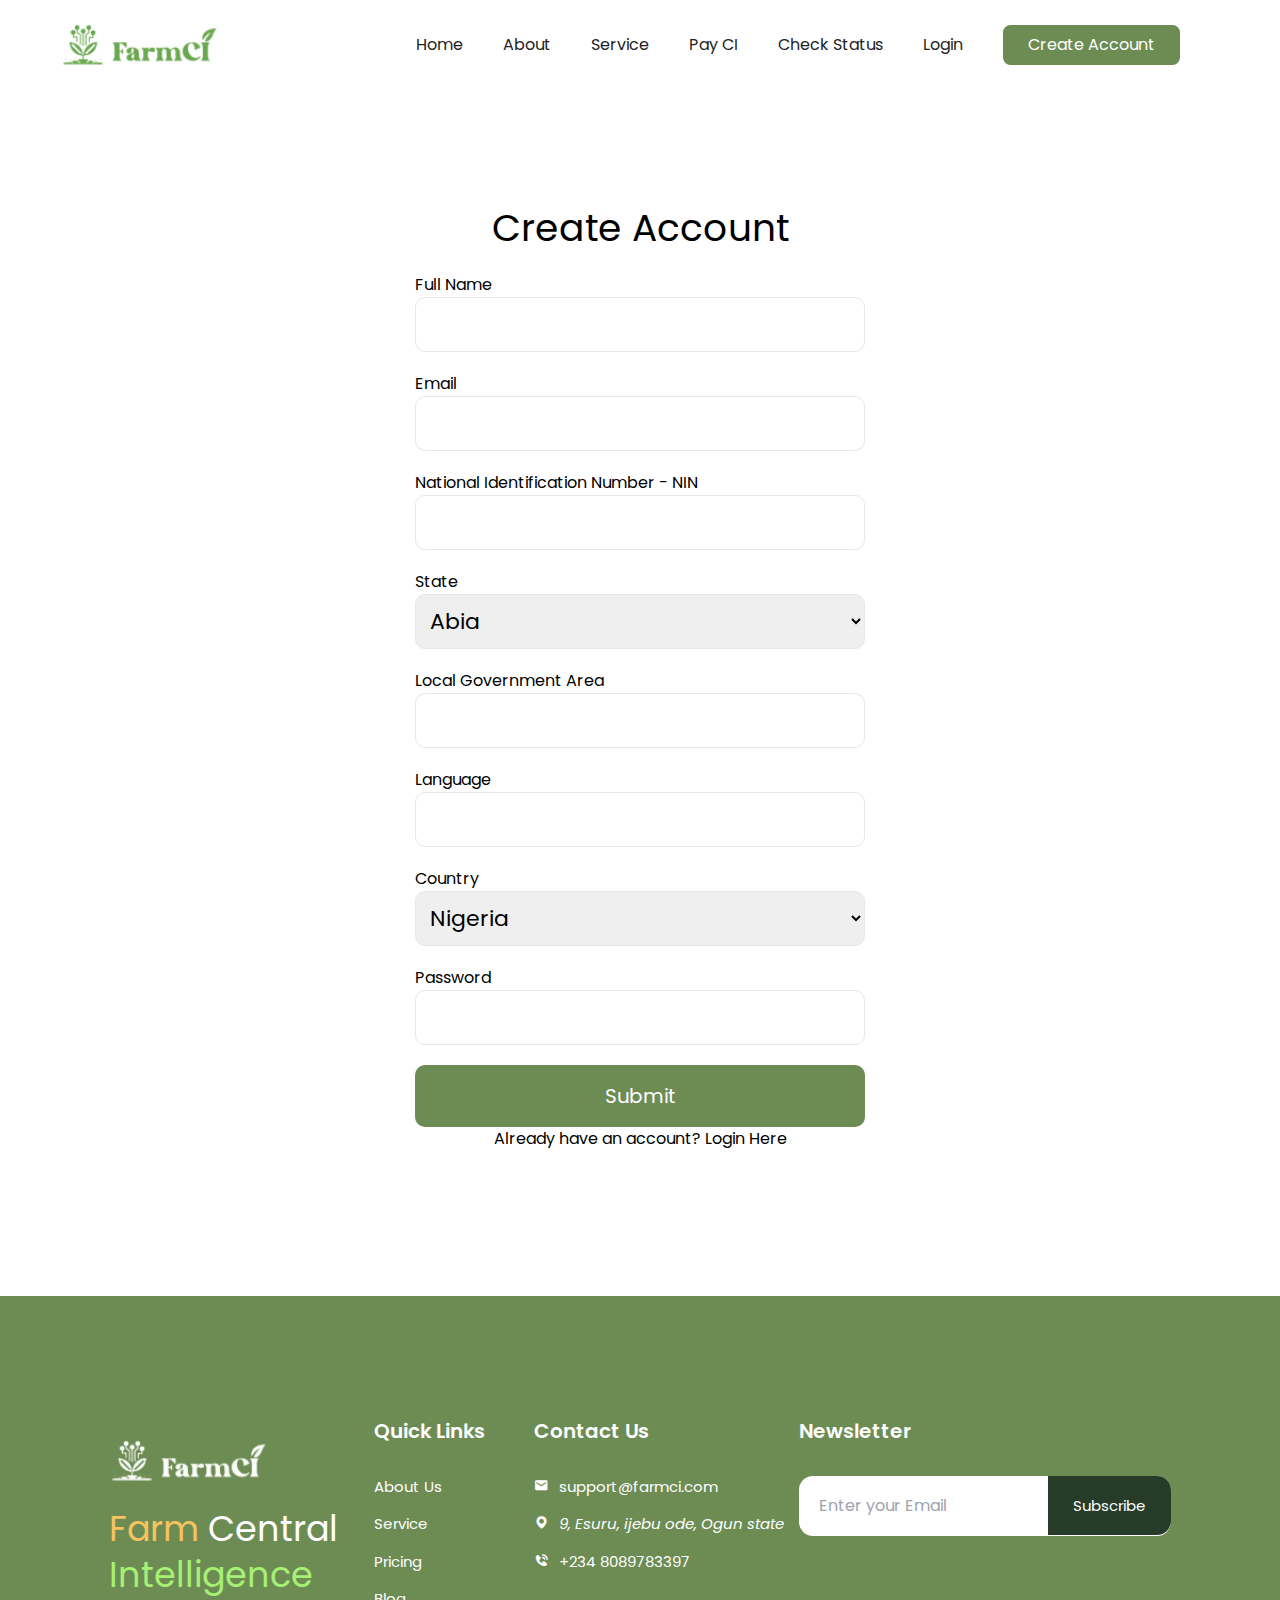
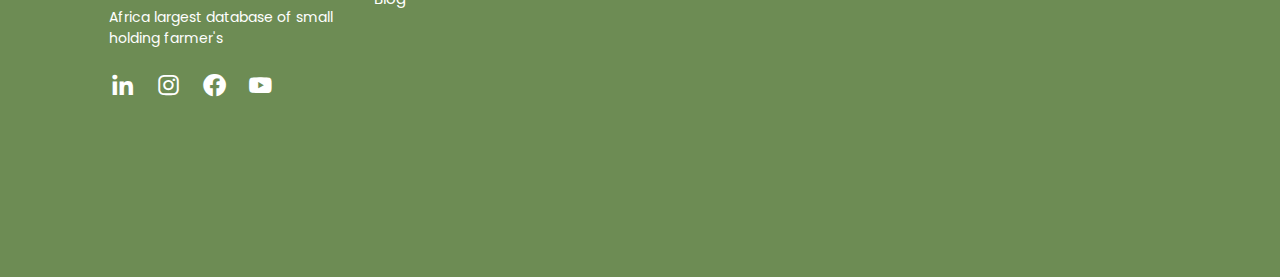
<file: create.html>
<!DOCTYPE html>
<html lang="en">
<head>
  <meta charset="UTF-8">
  <meta name="viewport" content="width=device-width, initial-scale=1.0">
   <link href='https://unpkg.com/boxicons@2.1.4/css/boxicons.min.css' rel='stylesheet'>
   <link rel="stylesheet" href="https://cdnjs.cloudflare.com/ajax/libs/font-awesome/6.1.1/css/all.min.css"/>
   <link rel="shortcut icon" href="/assets/favicon.ico" type="image/x-icon">
  <link href="https://fonts.googleapis.com/css?family=Poppins:300,400,500,600&display=swap"  rel="stylesheet"/>
  <link rel="stylesheet" href="css/style.css" />
  <title>Farm Central Intellience</title>
</head>
<body>
<!--Header---> 
              <div class="navOverlay bg-white w-full section--hidden--overlay">
                    <div class="flex justify-between items-center px-8">
                      <a href="index.html"><img src="assets/logo farm.png" alt="Farm CI logo"></a>
                      <i id="navMenuClose" class="fas fa-x text-[2rem] cursor-pointer"></i>
                    </div>
                         <ul class="items-center just flex flex-col">
                            <li class=""><a href="index.html" class="nav_linkW nav-link">Home</a></li>
                            <li class="mt-16"><a href="#section--1" id="aboutFarm" class="nav_linkW nav-link">About</a></li>
                            <li class="mt-16"><a href="#section--2" id="serviceFarm" class="nav_linkW nav-link">Service</a></li>
                            <li class="mt-16"><a href="#" class="nav_linkW nav-link">Pay CI</a></li>
                            <li class="mt-16"><a href="check status.html" class="nav_linkW nav-link">Check Status</a></li>
                            <li class="mt-16"><a href="login.html" class="nav_linkW nav-link">Login</a></li>
                            <li class="my-16 "><a href="create.html" class="nav_linkW nav-link">Create Account</a></li>
                          </ul>
                  </div>

 <header class="header">
    <nav class="nav_items nav">
      <a href="index.html"><img src="assets/logo farm.png" alt="Farm CI logo" class="w-[15rem] md:w-[16rem]"></a>
          <ul class="hidden items-center lg:flex">
            <li class="mr-16"><a href="index.html" class="nav_linkW">Home</a></li>
            <li class="mr-16"><a href="index.html" id="about" class="nav_linkW">About</a></li>
            <li class="mr-16"><a href="index.html" id="service" class="nav_linkW">Service</a></li>
            <li class="mr-16"><a href="#" class="nav_linkW">Pay CI</a></li>
            <li class="mr-16"><a href="check status.html" class="nav_linkW">Check Status</a></li>
            <li class="mr-16"><a href="login.html" class="nav_linkW">Login</a></li>
            <li class="mr-16"><a href="create.html" class="nav_link--btn">Create Account</a></li>
          </ul>
          
                  <div id="menu" class="block lg:hidden">
                    <i id="navMenu" class="fas fa-bars text-[3rem] cursor-pointer"></i>
                  </div>
    </nav>
  
  </header>
<main class="main">
  <!-- Create account -->
  <section class="section py-[4rem] md:py-[12rem]">
    <!-- Create account -->
    <div class="flex-col max-w-full w-full items-center justify-center flex">
     <h1 class="text-[2rem] md:text-6xl font-normal text-center">Create Account</h1>
     <div class="w-[32rem] md:w-[45rem] mt-10">
      <form action="">
        <label for="Name" class="text-[1.6rem]">Full Name</label>
        <input type="text" name="Name" class="w-full outline-none border text-[2.2rem] border-b mb-8 p-4 rounded-[1rem]">

        <label for="email" class="text-[1.6rem]">Email</label>
        <input type="email" name="email" class="w-full outline-none border text-[2.2rem] border-b mb-8 p-4 rounded-[1rem]">
        
        <label for="NIN" class="text-[1.6rem]">National Identification Number - NIN</label>
        <input type="text" name="NIN" class="w-full outline-none border text-[2.2rem] border-b mb-8 p-4 rounded-[1rem]">

        <label for="state" class="text-[1.6rem]">State</label>
        <select name="state" id="" class="w-full outline-none border text-[2.2rem] border-b mb-8 p-4 rounded-[1rem]">
                <option value="Abia ">Abia </option>
                <option value="Adamawa">Adamawa</option>
                <option value="Akwa Ibom">Akwa Ibom</option>
                <option value="Anambra">Anambra</option>
                <option value="Bauchi">Bauchi</option>
                <option value="Bayelsa">Bayelsa</option>
                <option value="Benue">Benue</option>
                <option value="Borno">Borno</option>
                <option value="Cross River">Cross River</option>
                <option value="Delta">Delta</option>
                <option value="Ebonyi">Ebonyi</option>
                <option value="Edo">Edo</option>
                <option value="Ekiti">Ekiti</option>
                <option value="Enugu">Enugu</option>
                <option value="Gombe">Gombe</option>
                <option value="Imo">Imo</option>
                <option value="Jigawa">Jigawa</option>
                <option value="Kaduna">Kaduna</option>
                <option value="Kano">Kano</option>
                <option value="Katsina">Katsina</option>
                <option value="Kebbi">Kebbi</option>
                <option value="Kogi">Kogi</option>
                <option value="Kwara">Kwara</option>
                <option value="Lagos">Lagos</option>
                <option value="Nasarawa">Nasarawa</option>
                <option value="Niger">Niger</option>
                <option value="Ogun">Ogun</option>
                <option value="Ondo">Ondo</option>
                <option value="Osun">Osun</option>
                <option value="Oyo">Oyo</option>
                <option value="Plateau">Plateau</option>
                <option value="Rivers">Rivers</option>
                <option value="Sokoto">Sokoto</option>
                <option value="Taraba">Taraba</option>
                <option value="Yobe">Yobe</option>
                <option value="Zamfara">Zamfara</option>
                <option value=""></option>
        </select>
        
        <label for="LGA" class="text-[1.6rem]">Local Government Area</label>
        <input type="text" name="LGA" class="w-full outline-none border text-[2.2rem] border-b mb-8 p-4 rounded-[1rem]">

        <label for="Language" class="text-[1.6rem]">Language</label>
        <input type="text" name="Language" class="w-full outline-none border text-[2.2rem] border-b mb-8 p-4 rounded-[1rem]">

        <label for="Country" class="text-[1.6rem]">Country</label>
        <select name="Country" id="" class="w-full outline-none border text-[2.2rem] border-b mb-8 p-4 rounded-[1rem]">
                <option value="nigeria">Nigeria</option>
        </select>

        <div class="mb-8">
          <label for="password" class="text-[1.6rem]">Password</label>
          <input type="password" name="Password"  class="w-full outline-none border text-[2.2rem] border-b p-4 rounded-[1rem]">
          <!-- <a href="" class="float-right mb-10 text-[1.6rem] underline">forget password</a> -->
        </div>
        <div class="flex flex-col w-full justify-center items-center">
        <a href="user.html"  class="w-full cursor-pointer px-[2.5rem] py-[1.6rem] text-center text-white text-[2rem] bg-primary rounded-2xl">Submit</a>
        <a href="login.html" class="block mb-10 text-[1.6rem]">Already have an account? <span class="text-light">Login Here</span></a>
        </div>
      </form>
      </div>
     </div>

  </section>
</main>
   <footer class="bg-primary py-[40px] md:py-[120px]" id="section--7">
    <div class="section">
      <div class="flex flex-wrap justify-between px-[1.6rem]">
        <div class="w-full md:w-full lg:w-[40%] slg:w-[25%]">
          <div class="mb-[50px]">
            <div class="block">
              <img src="assets/logo farm2.png" alt="" class="w-[15rem] md:w-[16rem]">
              <h1 class="text-[3.5rem] leading-[1.3] mb-4 text-white font-normal"><span class="text-[#F7C35F]">Farm</span> Central <span class="text-[#A6F074]">Intelligence</span></h1>
              <p class="text-white text-[1.4rem]">Africa largest database of small holding farmer's</p>
              <div class="block mt-8">
                <a href="https://www.linkedin.com/company/farmci/" class="text-white text-[2.7rem] text-center mr-[16px] leading-[1.4] duration-700 inline-block hover:scale-x-[-1]"><i class='bx bxl-linkedin'></i></a>
                <a href="https://www.instagram.com/real_farmci" class="text-white text-[2.7rem] text-center mr-[16px] leading-[1.4] duration-700 inline-block hover:scale-x-[-1]"><i class='bx bxl-instagram'></i></a>
                <a href="https://www.facebook.com/FarmcentralIntelligence" class="text-white text-[2.7rem] text-center mr-[16px] leading-[1.4] duration-700 inline-block hover:scale-x-[-1]"><i class='bx bxl-facebook-circle'></i></a>
              <a href="https://www.youtube.com/@YakubuYinusa" class="text-white text-[2.7rem] text-center mr-[16px] leading-[1.4] duration-700 inline-block hover:scale-x-[-1]"><i class='bx bxl-youtube'></i></a>
            </div>
            </div>
          </div>
        </div>

        <div class="w-full md:w-[50%] lg:w-[20%] slg:w-[15%]">
          <div class="mb-[50px]">
            <div class="block">
              <h4 class="text-white text-[20px] font-semibold mb-[30px]">Quick Links</h4>
              <ul>
                <li class="mb-[15px] offset"><a href="about.html" class="text-white text-[15px] font-normal duration-700 hover:underline">About Us</a></li>
                <li class="mb-[15px] offset"><a href="service.html" class="text-white text-[15px] font-normal duration-700 hover:underline">Service</a></li>
                <li class="mb-[15px] offset"><a href="blog.html" class="text-white text-[15px] font-normal duration-700 hover:underline">Pricing</a></li>
                <li class="mb-[15px] offset"><a href="blog.html" class="text-white text-[15px] font-normal duration-700 hover:underline">Blog</a></li>
                      </ul>
            </div>
          </div>
        </div>
                <!-- <div class="shrink-0 w-full smi:w-[50%] md:w-[33.3333%] lg:w-[16.66666%] max-w-full"> -->
      <div class="w-full md:w-[50%] lg:w-[20%] slg:w-[25%]">
          <div class="mb-[50px]">
            <div class="block">
              <h4 class="text-white text-[20px] font-semibold mb-[30px]">Contact Us</h4>
              <ul>
                <li class="mb-[15px] offset"><a href="mailto:support@farmci.com" class="text-white text-[15px] font-normal duration-700 hover:underline"><i class='bx bxs-envelope pr-4'></i>support@farmci.com</a></li>
                <li class="mb-[15px] offset"><address class="text-white text-[15px] font-normal duration-700 hover:underline"><i class='bx bxs-map pr-4'></i>9, Esuru, ijebu ode, Ogun state</address></li>
                <li class="mb-[15px] offset"><a href="tel:++2348089783397" class="text-white text-[15px] font-normal duration-700 hover:underline"><i class='bx bxs-phone-call pr-4'></i>+234 8089783397</a></li>
              </ul>
            </div>
          </div>
        </div>
       
        <div class="w-full md:w-full lg:w-[70%] slg:w-[35%]">
         <div class="mb-[50px]">
            <div class="block mb-[10px]">
              <h4 class="text-white text-[20px] font-semibold mb-[30px]">Newsletter</h4>
            </div>
            <div class="block mb-[40px]">
              <div class="block">
                <form action="" class="relative">
                  <input placeholder="Enter your Email" type="text" class="w-full h-[60px] text-[1.6rem] outline-none rounded-[14px] bg-white text-[#5C6168] px-[20px] py-[11px]">
                  <div class="block">
                    <button class="absolute top-0 right-0 text-white text-2xl cursor-pointer bg-secondary leading-[1] pb-[22px] pt-[22px] px-[25px] rounded-r-[14px]">Subscribe</button>
                  </div>
                </form>
              </div>
        </div>
      </div>
    </div>
   </footer>

   <script src="view.js/menu.js"></script>
</body>
</html>
</file>
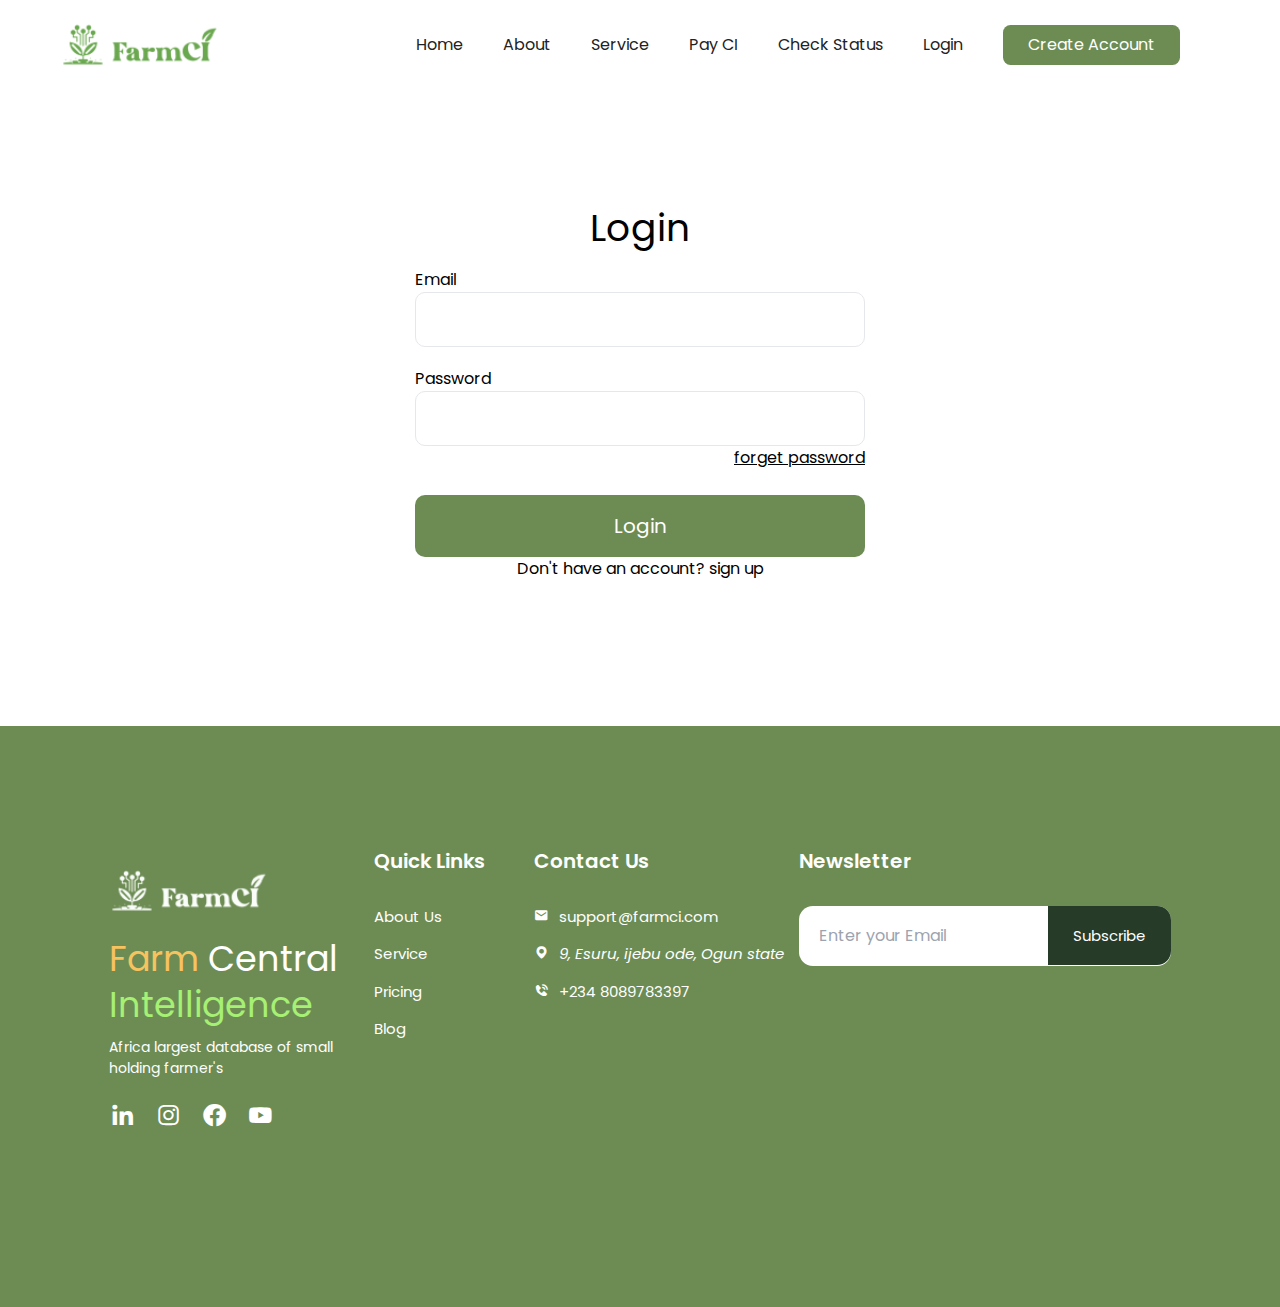
<file: login.html>
<!DOCTYPE html>
<html lang="en">
<head>
  <meta charset="UTF-8">
  <meta name="viewport" content="width=device-width, initial-scale=1.0">
   <link href='https://unpkg.com/boxicons@2.1.4/css/boxicons.min.css' rel='stylesheet'>
   <link rel="stylesheet" href="https://cdnjs.cloudflare.com/ajax/libs/font-awesome/6.1.1/css/all.min.css"/>
   <link rel="shortcut icon" href="/assets/favicon.ico" type="image/x-icon">
  <link href="https://fonts.googleapis.com/css?family=Poppins:300,400,500,600&display=swap"  rel="stylesheet"/>
  <link rel="stylesheet" href="css/style.css" />
  <title>Farm Central Intellience</title>
</head>
<body>
<!--Header---> 
              <div class="navOverlay bg-white w-full section--hidden--overlay">
                    <div class="flex justify-between items-center px-8">
                      <a href="index.html"><img src="assets/logo farm.png" alt="Farm CI logo"></a>
                      <i id="navMenuClose" class="fas fa-x text-[2rem] cursor-pointer"></i>
                    </div>
                         <ul class="items-center just flex flex-col">
                            <li class=""><a href="index.html" class="nav_linkW nav-link">Home</a></li>
                            <li class="mt-16"><a href="#section--1" id="aboutFarm" class="nav_linkW nav-link">About</a></li>
                            <li class="mt-16"><a href="#section--2" id="serviceFarm" class="nav_linkW nav-link">Service</a></li>
                            <li class="mt-16"><a href="#" class="nav_linkW nav-link">Pay CI</a></li>
                            <li class="mt-16"><a href="check status.html" class="nav_linkW nav-link">Check Status</a></li>
                            <li class="mt-16"><a href="login.html" class="nav_linkW nav-link">Login</a></li>
                            <li class="my-16 "><a href="create.html" class="nav_linkW nav-link">Create Account</a></li>
                          </ul>
                  </div>

 <header class="header">
    <nav class="nav_items nav">
      <a href="index.html"><img src="assets/logo farm.png" alt="Farm CI logo" class="w-[15rem] md:w-[16rem]"></a>
          <ul class="hidden items-center lg:flex">
            <li class="mr-16"><a href="index.html" class="nav_linkW">Home</a></li>
            <li class="mr-16"><a href="index.html" id="about" class="nav_linkW">About</a></li>
            <li class="mr-16"><a href="index.html" id="service" class="nav_linkW">Service</a></li>
            <li class="mr-16"><a href="#" class="nav_linkW">Pay CI</a></li>
            <li class="mr-16"><a href="check status.html" class="nav_linkW">Check Status</a></li>
            <li class="mr-16"><a href="login.html" class="nav_linkW">Login</a></li>
            <li class="mr-16"><a href="create.html" class="nav_link--btn">Create Account</a></li>
          </ul>
          
                  <div id="menu" class="block lg:hidden">
                    <i id="navMenu" class="fas fa-bars text-[3rem] cursor-pointer"></i>
                  </div>
    </nav>
  
  </header>
<main class="main">
  <!-- login -->
  <section class="section py-[4rem] md:py-[12rem]">
    <!-- To login -->
    <div class="login flex-col max-w-full w-full items-center justify-center flex">
     <h1 class="text-[2rem] md:text-6xl font-normal text-center">Login</h1>
     <div class="w-[32rem] md:w-[45rem] mt-8">
      <form action="">
        <label for="email" class="text-[1.6rem]">Email</label>
        <input type="email" id="email" name="email" class="w-full outline-none border text-[2.2rem] border-b mb-8 p-4 rounded-[1rem]">
        <div class="">
          <label for="password" class="text-[1.6rem]">Password</label>
          <input type="password" id="password" name="Password"  class="w-full outline-none border text-[2.2rem] border-b p-4 rounded-[1rem]">
          <a href="" id="fgPassword" class="float-right mb-10 text-[1.6rem] underline">forget password</a>
        </div>
        <div class="flex flex-col w-full justify-center items-center">
        <a href="user.html" id="btn" class="w-full cursor-pointer px-[2.5rem] py-[1.6rem] text-center text-white text-[2rem] bg-primary rounded-2xl">Login</a>
        <a href="create.html" class="block mb-10 text-[1.6rem]">Don't have an account? <span class="text-light">sign up</span></a>
        </div>
      </form>
      </div>
     </div>
     <!-- forget password -->
     <div class="verifyEmail hidden flex-col max-w-full w-full items-center justify-center">
     <h1 class="text-6xl font-normal text-center">Verify Email</h1>
     <p class="mt-4 text-[1.2rem]">Enter the  code sent to your mail below. </p>
     <div class="w-[45rem] mt-[4.7rem]">
      <form action="">
        <div class="grid grid-cols-6 gap-8 mb-8">
          <input type="text" name="otp" maxlength="1" class="w-full outline-none border text-[2.2rem] border-b p-4 pl-8 rounded-[1rem]">
          <input type="text" name="otp" maxlength="1" class="w-full outline-none border text-[2.2rem] border-b p-4 pl-8 rounded-[1rem]">
          <input type="text" name="otp" maxlength="1" class="w-full outline-none border text-[2.2rem] border-b p-4 pl-8 rounded-[1rem]">
          <input type="text" name="otp" maxlength="1" class="w-full outline-none border text-[2.2rem] border-b p-4 pl-8 rounded-[1rem]">
          <input type="text" name="otp" maxlength="1" class="w-full outline-none border text-[2.2rem] border-b p-4 pl-8 rounded-[1rem]">
          <input type="text" name="otp" maxlength="1" class="w-full outline-none border text-[2.2rem] border-b p-4 pl-8 rounded-[1rem]">
        </div>
        <div class="block text-center align-middle mb-[4.2rem]">
          <p class="text-[1.2rem] font-normal">Code expires in <span class="text-red-600">00:50</span></p>
          <p class="w-1/2 m-auto text-base font-normal mb-10 text-red-600">Your code is incorrect, kindly check again or click resend code for new code. </p>
         </div>
        <div class="flex flex-col w-full justify-center items-center">
        <a href="user.html" id="btn" class="w-full cursor-pointer px-[2.5rem] py-[1.6rem] text-center text-white text-[2rem] bg-primary rounded-2xl">Login</a>
        <a href="create.html" class="block mb-10 text-[1.6rem]">Don't have an account? <span class="text-light">sign up</span></a>
        </div>
      </form>
      </div>
     </div>
     <!-- create new password -->
     <div class="hidden flex-col max-w-full w-full items-center justify-center">
     <h1 class="text-6xl font-normal text-center">Create New Password</h1>
     <div class="w-[45rem] mt-8">
      <form action="">
        <label for="New Password" class="text-[1.6rem]">New Password</label>
        <input type="password" name="New Password" class="w-full outline-none border text-[2.2rem] border-b mb-8 p-4 rounded-[1rem]">
        <div class="mb-[1.6rem]">
          <label for="Confirm Password" class="text-[1.6rem]">Confirm Password</label>
          <input type="password" name="Confirm Password"  class="w-full outline-none border text-[2.2rem] border-b p-4 rounded-[1rem]">
        </div>
        <div class="flex flex-col w-full justify-center items-center">
        <input type="button" value="Login" class="w-full cursor-pointer px-[2.5rem] py-[1.6rem] text-white text-[2rem] bg-primary rounded-2xl">
        <!-- <a href="" class="block mb-10 text-[1.6rem]">Don't have an account? <span class="text-light">sign up</span></a> -->
        </div>
      </form>
      </div>
     </div>

  </section>
</main>
  <footer class="bg-primary py-[40px] md:py-[120px]" id="section--7">
    <div class="section">
      <div class="flex flex-wrap justify-between px-[1.6rem]">
        <div class="w-full md:w-full lg:w-[40%] slg:w-[25%]">
          <div class="mb-[50px]">
            <div class="block">
              <img src="assets/logo farm2.png" alt="" class="w-[15rem] md:w-[16rem]">
              <h1 class="text-[3.5rem] leading-[1.3] mb-4 text-white font-normal"><span class="text-[#F7C35F]">Farm</span> Central <span class="text-[#A6F074]">Intelligence</span></h1>
              <p class="text-white text-[1.4rem]">Africa largest database of small holding farmer's</p>
              <div class="block mt-8">
                <a href="https://www.linkedin.com/company/farmci/" class="text-white text-[2.7rem] text-center mr-[16px] leading-[1.4] duration-700 inline-block hover:scale-x-[-1]"><i class='bx bxl-linkedin'></i></a>
                <a href="https://www.instagram.com/real_farmci" class="text-white text-[2.7rem] text-center mr-[16px] leading-[1.4] duration-700 inline-block hover:scale-x-[-1]"><i class='bx bxl-instagram'></i></a>
                <a href="https://www.facebook.com/FarmcentralIntelligence" class="text-white text-[2.7rem] text-center mr-[16px] leading-[1.4] duration-700 inline-block hover:scale-x-[-1]"><i class='bx bxl-facebook-circle'></i></a>
              <a href="https://www.youtube.com/@YakubuYinusa" class="text-white text-[2.7rem] text-center mr-[16px] leading-[1.4] duration-700 inline-block hover:scale-x-[-1]"><i class='bx bxl-youtube'></i></a>
            </div>
            </div>
          </div>
        </div>

        <div class="w-full md:w-[50%] lg:w-[20%] slg:w-[15%]">
          <div class="mb-[50px]">
            <div class="block">
              <h4 class="text-white text-[20px] font-semibold mb-[30px]">Quick Links</h4>
              <ul>
                <li class="mb-[15px] offset"><a href="about.html" class="text-white text-[15px] font-normal duration-700 hover:underline">About Us</a></li>
                <li class="mb-[15px] offset"><a href="service.html" class="text-white text-[15px] font-normal duration-700 hover:underline">Service</a></li>
                <li class="mb-[15px] offset"><a href="blog.html" class="text-white text-[15px] font-normal duration-700 hover:underline">Pricing</a></li>
                <li class="mb-[15px] offset"><a href="blog.html" class="text-white text-[15px] font-normal duration-700 hover:underline">Blog</a></li>
                      </ul>
            </div>
          </div>
        </div>
                <!-- <div class="shrink-0 w-full smi:w-[50%] md:w-[33.3333%] lg:w-[16.66666%] max-w-full"> -->
       <div class="w-full md:w-[50%] lg:w-[20%] slg:w-[25%]">
          <div class="mb-[50px]">
            <div class="block">
              <h4 class="text-white text-[20px] font-semibold mb-[30px]">Contact Us</h4>
              <ul>
                <li class="mb-[15px] offset"><a href="mailto:support@farmci.com" class="text-white text-[15px] font-normal duration-700 hover:underline"><i class='bx bxs-envelope pr-4'></i>support@farmci.com</a></li>
                <li class="mb-[15px] offset"><address class="text-white text-[15px] font-normal duration-700 hover:underline"><i class='bx bxs-map pr-4'></i>9, Esuru, ijebu ode, Ogun state</address></li>
                <li class="mb-[15px] offset"><a href="tel:++2348089783397" class="text-white text-[15px] font-normal duration-700 hover:underline"><i class='bx bxs-phone-call pr-4'></i>+234 8089783397</a></li>
              </ul>
            </div>
          </div>
        </div>
       
        <div class="w-full md:w-full lg:w-[70%] slg:w-[35%]">
         <div class="mb-[50px]">
            <div class="block mb-[10px]">
              <h4 class="text-white text-[20px] font-semibold mb-[30px]">Newsletter</h4>
            </div>
            <div class="block mb-[40px]">
              <div class="block">
                <form action="" class="relative">
                  <input placeholder="Enter your Email" type="text" class="w-full h-[60px] text-[1.6rem] outline-none rounded-[14px] bg-white text-[#5C6168] px-[20px] py-[11px]">
                  <div class="block">
                    <button class="absolute top-0 right-0 text-white text-2xl cursor-pointer bg-secondary leading-[1] pb-[22px] pt-[22px] px-[25px] rounded-r-[14px]">Subscribe</button>
                  </div>
                </form>
              </div>
        </div>
      </div>
    </div>
   </footer>

   <script src="view.js/form.js"></script>
   <script src="view.js/menu.js"></script>
</body>
</html>
</file>
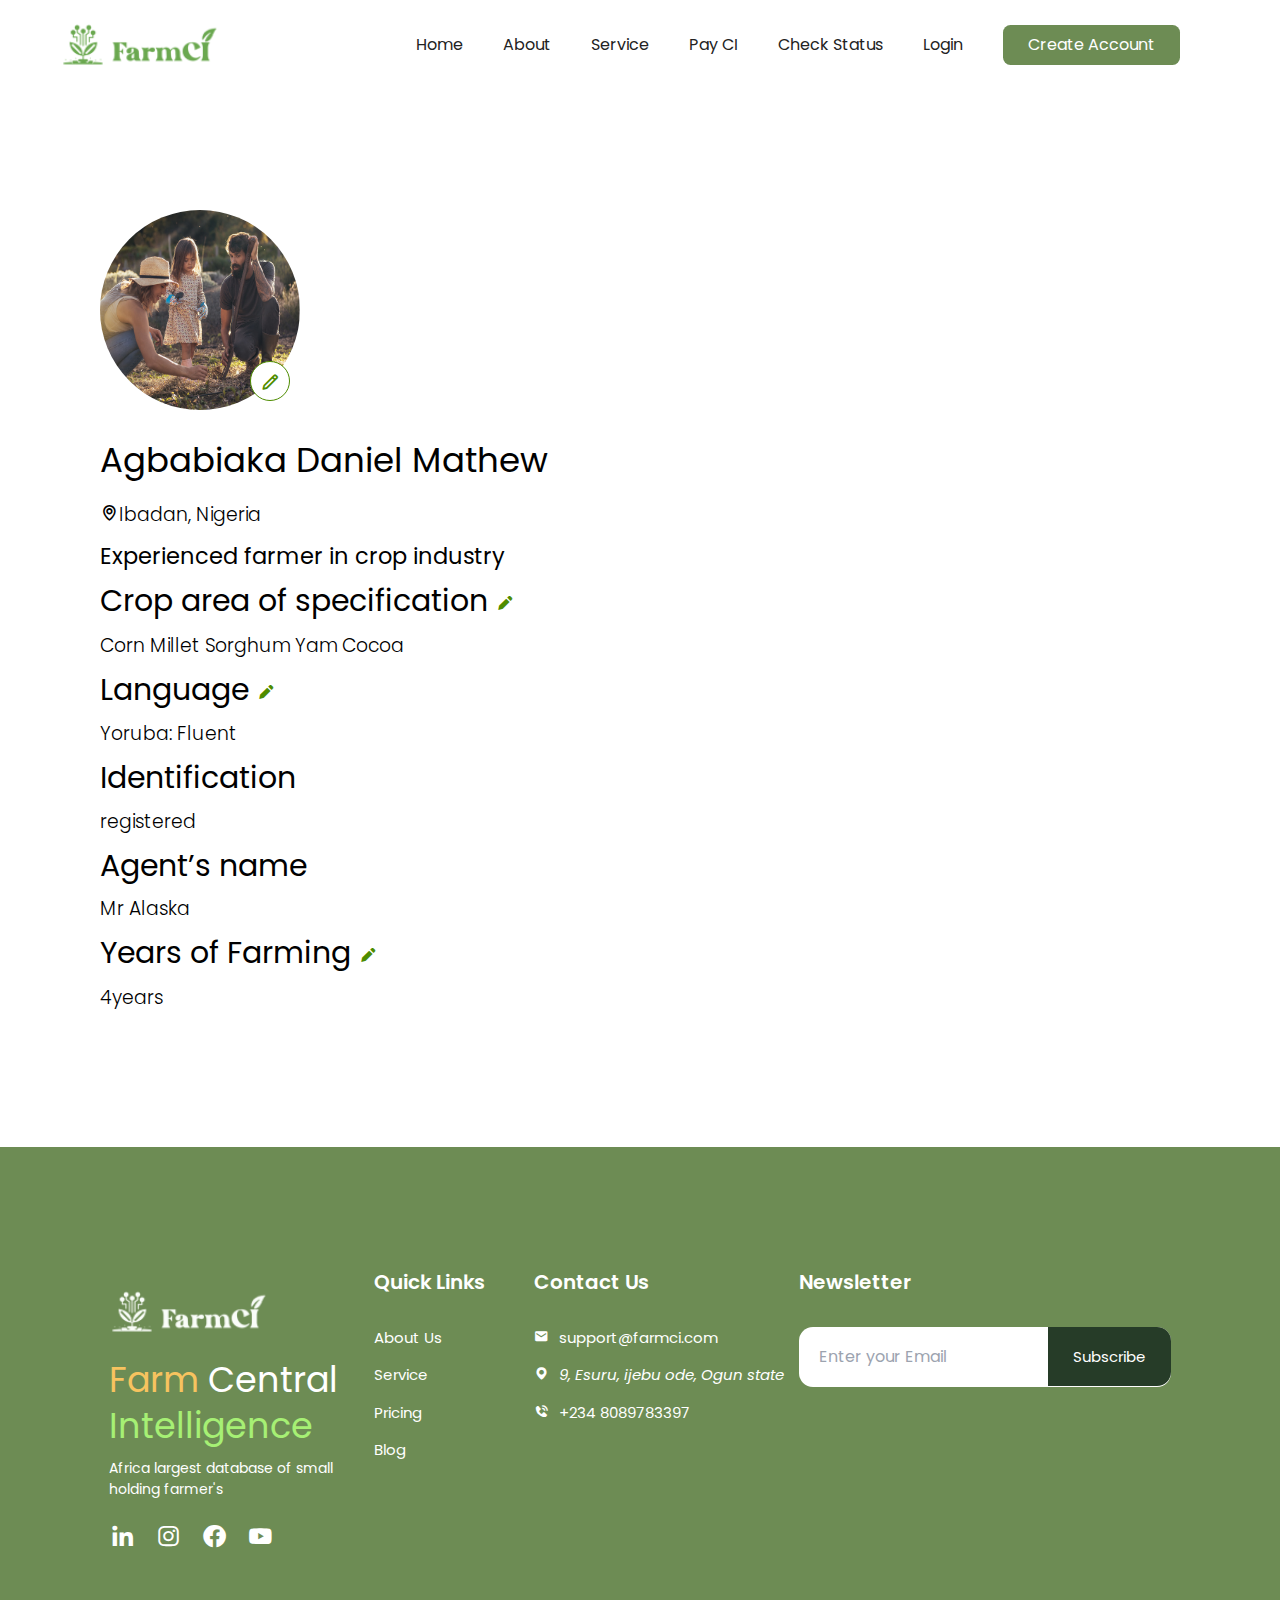
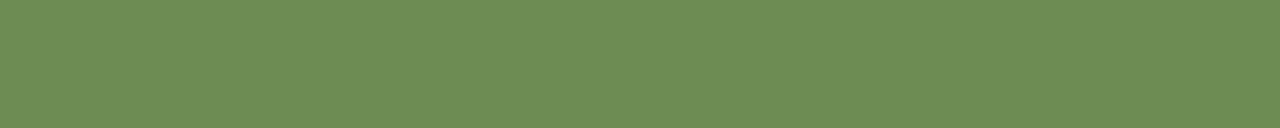
<file: user.html>
<!DOCTYPE html>
<html lang="en">
<head>
  <meta charset="UTF-8">
  <meta name="viewport" content="width=device-width, initial-scale=1.0">
   <link href='https://unpkg.com/boxicons@2.1.4/css/boxicons.min.css' rel='stylesheet'>
   <link rel="stylesheet" href="https://cdnjs.cloudflare.com/ajax/libs/font-awesome/6.1.1/css/all.min.css"/>
   <link rel="shortcut icon" href="/assets/favicon.ico" type="image/x-icon">
  <link href="https://fonts.googleapis.com/css?family=Poppins:300,400,500,600&display=swap"  rel="stylesheet"/>
  <link rel="stylesheet" href="css/style.css" />
  <title>Farm Central Intellience</title>
</head>
<body>
<!--Header---> 
              <div class="navOverlay bg-white w-full section--hidden--overlay">
                    <div class="flex justify-between items-center px-8">
                      <a href="index.html"><img src="assets/logo farm.png" alt="Farm CI logo"></a>
                      <i id="navMenuClose" class="fas fa-x text-[2rem] cursor-pointer"></i>
                    </div>
                         <ul class="items-center just flex flex-col">
                            <li class=""><a href="index.html" class="nav_linkW nav-link">Home</a></li>
                            <li class="mt-16"><a href="#section--1" id="aboutFarm" class="nav_linkW nav-link">About</a></li>
                            <li class="mt-16"><a href="#section--2" id="serviceFarm" class="nav_linkW nav-link">Service</a></li>
                            <li class="mt-16"><a href="#" class="nav_linkW nav-link">Pay CI</a></li>
                            <li class="mt-16"><a href="check status.html" class="nav_linkW nav-link">Check Status</a></li>
                            <li class="mt-16"><a href="login.html" class="nav_linkW nav-link">Login</a></li>
                            <li class="my-16 "><a href="create.html" class="nav_linkW nav-link">Create Account</a></li>
                          </ul>
                  </div>

 <header class="header">
    <nav class="nav_items nav">
      <a href="index.html"><img src="assets/logo farm.png" alt="Farm CI logo" class="w-[15rem] md:w-[16rem]"></a>
          <ul class="hidden items-center lg:flex">
            <li class="mr-16"><a href="index.html" class="nav_linkW">Home</a></li>
            <li class="mr-16"><a href="index.html" id="about" class="nav_linkW">About</a></li>
            <li class="mr-16"><a href="index.html" id="service" class="nav_linkW">Service</a></li>
            <li class="mr-16"><a href="#" class="nav_linkW">Pay CI</a></li>
            <li class="mr-16"><a href="check status.html" class="nav_linkW">Check Status</a></li>
            <li class="mr-16"><a href="login.html" class="nav_linkW">Login</a></li>
            <li class="mr-16"><a href="create.html" class="nav_link--btn">Create Account</a></li>
          </ul>
          
                  <div id="menu" class="block lg:hidden">
                    <i id="navMenu" class="fas fa-bars text-[3rem] cursor-pointer"></i>
                  </div>
    </nav>
  
  </header>
<main class="main">
  <!-- Check Status -->
  <section class="section py-[4rem] md:py-[12rem] relative">
  <div class="section">
    <div class="flex flex-col max-w-full w-full relative">
      <div class="relative w-[200px]">
      <img src="assets/image 20.png" alt="" class="w-[200px] h-[200px] rounded-full mb-10">
      <i id="btnProfile" class='bx bx-pencil cursor-pointer w-[4rem] h-[4rem] bg-white py-4 text-[2rem] text-[#4E8C00] rounded-full border border-[#4E8C00] text-center items-center absolute bottom-[3.4rem] right-[10px]'></i>
    </div>
      <h1 class="text-[3.4rem] mb-7">Agbabiaka Daniel Mathew</h1>
      <p class="text-3xl font-light mb-7"><i class='bx bx-map'></i>Ibadan, Nigeria</p>
      <p class="text-4xl font-normal mb-7">Experienced farmer in crop industry</p>
      <p class="text-5xl font-normal mb-7">Crop area of specification  <i id="btnProfileContext" class='bx bxs-pencil cursor-pointer bg-white py-2 text-[1.8rem] text-[#4E8C00] text-center items-center'></i></p>
      <!-- <p class="text-5xl font-normal mb-7">Crop area of specification  <i class='bx bx-pencil w-[3rem] h-[3rem] bg-white py-2 text-[1.65rem] text-[#4E8C00] rounded-full border border-[#4E8C00] text-center items-center'></i></p> -->
      <p class="text-3xl font-light mb-7">Corn Millet Sorghum Yam Cocoa</p>
      <p class="text-5xl font-normal mb-7">Language <i id="btnProfileContext" class='bx bxs-pencil cursor-pointer bg-white py-2 text-[1.8rem] text-[#4E8C00] text-center items-center'></i></p>
      <p class="text-3xl font-light mb-7">Yoruba: Fluent</p>
      <p class="text-5xl font-normal mb-7">Identification</p>
      <p class="text-3xl font-light mb-7">registered</p>
      <p class="text-5xl font-normal mb-7">Agent’s name</p>
      <p class="text-3xl font-light mb-7">Mr Alaska</p>
      <p class="text-5xl font-normal mb-7">Years of Farming <i id="btnProfileContext" class='bx bxs-pencil cursor-pointer bg-white py-2 text-[1.8rem] text-[#4E8C00] text-center items-center'></i></p>
      <p class="text-3xl font-light mb-7">4years</p>
   </div>
     
  </div>

  </section>

</main>

  <div    class="overlayModel hidden z-10 inset-0 overflow-y-auto">
    <div class="flex items-end justify-center min-h-screen pt-4 px-4 pb-20 text-center sm:block sm:p-0">
      <div class="fixed inset-0 transition-opacity">
        <div class="absolute inset-0 bg-gray-800 opacity-75"></div>
      </div>

      <!-- This element is to trick the browser into centering the modal contents. -->
      <span class="hidden sm:inline-block sm:align-middle sm:h-screen" >&#8203;</span>

      <div class="inline-block align-bottom bg-white rounded-lg text-left overflow-hidden shadow-xl transform transition-all sm:my-8 sm:align-middle sm:max-w-lg sm:w-full" >
        <!-- Add margin if you want to see some of the overlay behind the modal-->
                        <div class="flex justify-between mb-[6rem] px-8 pt-6">
                  <p class="text-[2.1rem]">Edit Profile</p>
                  <i data-btn="1" class='closeBtn bx bx-x text-[2.9rem] cursor-pointer'></i>
                </div>
                    <div class="flex-col max-w-full w-[100rem] h-[60rem] items-center justify-center modal1">
                    <h1 class="text-[2rem] md:text-6xl font-normal text-center">Edit Profile Content</h1>
                      <p class="mx-auto w-[20rem] h-[20rem] border-[.4rem] border-dashed pt-[7.2rem] py-auto text-[2rem] rounded-full mb-10">Attach or drop photo here</p>
                      <p class="text-center w-[39rem] mx-auto text-[1.8rem] leading-[1]">Must be an actual photo of you.
                                        Logos, clip-art, group photos. and digitally altered
                                        images are not allowed</p>
                <input type="button" value="save changes" class="inline-block mt-[6rem] text-[2rem] mx-auto px-[4rem] py-[2rem] bg-secondary text-white rounded-2xl"> 
                </div>    
                  
            <div class="flex-col max-w-full w-[100rem] h-[60rem] items-center text-left justify-center modal2">
            <h1 class="text-[2rem] md:text-6xl font-normal text-center">Edit Profile Context</h1>
            <div class="w-[32rem] md:w-[45rem] mt-10">
              <form action="">
                <label for="cropName" class="text-[1.6rem]">Crop area of specification</label>
                <input type="text" name="cropName" class="w-full outline-none border text-[2.2rem] border-b mb-8 p-4 rounded-[1rem]">

                <label for="Language" class="text-[1.6rem]">Language</label>
                <input type="text" name="Language" class="w-full outline-none border text-[2.2rem] border-b mb-8 p-4 rounded-[1rem]">
                
                <label for="Years of Farming" class="text-[1.6rem]">Years of Farming</label>
                <input type="text" name="Years of Farming" class="w-full outline-none border text-[2.2rem] border-b mb-8 p-4 rounded-[1rem]">

                <div class="flex flex-col w-full justify-center items-center">
                      <input type="button" value="Submit" class="w-full cursor-pointer px-[2.5rem] py-[1.6rem] text-center text-white text-[2rem] bg-primary rounded-2xl">  
                </div>
              </form>
              </div>
            </div>

      </div>
    </div>
  </div>

  <footer class="bg-primary py-[40px] md:py-[120px]" id="section--7">
    <div class="section">
      <div class="flex flex-wrap justify-between px-[1.6rem]">
        <div class="w-full md:w-full lg:w-[40%] slg:w-[25%]">
          <div class="mb-[50px]">
            <div class="block">
              <img src="assets/logo farm2.png" alt="" class="w-[15rem] md:w-[16rem]">
              <h1 class="text-[3.5rem] leading-[1.3] mb-4 text-white font-normal"><span class="text-[#F7C35F]">Farm</span> Central <span class="text-[#A6F074]">Intelligence</span></h1>
              <p class="text-white text-[1.4rem]">Africa largest database of small holding farmer's</p>
              <div class="block mt-8">
                <a href="https://www.linkedin.com/company/farmci/" class="text-white text-[2.7rem] text-center mr-[16px] leading-[1.4] duration-700 inline-block hover:scale-x-[-1]"><i class='bx bxl-linkedin'></i></a>
                <a href="https://www.instagram.com/real_farmci" class="text-white text-[2.7rem] text-center mr-[16px] leading-[1.4] duration-700 inline-block hover:scale-x-[-1]"><i class='bx bxl-instagram'></i></a>
                <a href="https://www.facebook.com/FarmcentralIntelligence" class="text-white text-[2.7rem] text-center mr-[16px] leading-[1.4] duration-700 inline-block hover:scale-x-[-1]"><i class='bx bxl-facebook-circle'></i></a>
              <a href="https://www.youtube.com/@YakubuYinusa" class="text-white text-[2.7rem] text-center mr-[16px] leading-[1.4] duration-700 inline-block hover:scale-x-[-1]"><i class='bx bxl-youtube'></i></a>
            </div>
            </div>
          </div>
        </div>

        <div class="w-full md:w-[50%] lg:w-[20%] slg:w-[15%]">
          <div class="mb-[50px]">
            <div class="block">
              <h4 class="text-white text-[20px] font-semibold mb-[30px]">Quick Links</h4>
              <ul>
                <li class="mb-[15px] offset"><a href="about.html" class="text-white text-[15px] font-normal duration-700 hover:underline">About Us</a></li>
                <li class="mb-[15px] offset"><a href="service.html" class="text-white text-[15px] font-normal duration-700 hover:underline">Service</a></li>
                <li class="mb-[15px] offset"><a href="blog.html" class="text-white text-[15px] font-normal duration-700 hover:underline">Pricing</a></li>
                <li class="mb-[15px] offset"><a href="blog.html" class="text-white text-[15px] font-normal duration-700 hover:underline">Blog</a></li>
                      </ul>
            </div>
          </div>
        </div>
                <!-- <div class="shrink-0 w-full smi:w-[50%] md:w-[33.3333%] lg:w-[16.66666%] max-w-full"> -->
       <div class="w-full md:w-[50%] lg:w-[20%] slg:w-[25%]">
          <div class="mb-[50px]">
            <div class="block">
              <h4 class="text-white text-[20px] font-semibold mb-[30px]">Contact Us</h4>
              <ul>
                <li class="mb-[15px] offset"><a href="mailto:support@farmci.com" class="text-white text-[15px] font-normal duration-700 hover:underline"><i class='bx bxs-envelope pr-4'></i>support@farmci.com</a></li>
                <li class="mb-[15px] offset"><address class="text-white text-[15px] font-normal duration-700 hover:underline"><i class='bx bxs-map pr-4'></i>9, Esuru, ijebu ode, Ogun state</address></li>
                <li class="mb-[15px] offset"><a href="tel:++2348089783397" class="text-white text-[15px] font-normal duration-700 hover:underline"><i class='bx bxs-phone-call pr-4'></i>+234 8089783397</a></li>
              </ul>
            </div>
          </div>
        </div>
       
        <div class="w-full md:w-full lg:w-[70%] slg:w-[35%]">
         <div class="mb-[50px]">
            <div class="block mb-[10px]">
              <h4 class="text-white text-[20px] font-semibold mb-[30px]">Newsletter</h4>
            </div>
            <div class="block mb-[40px]">
              <div class="block">
                <form action="" class="relative">
                  <input placeholder="Enter your Email" type="text" class="w-full h-[60px] text-[1.6rem] outline-none rounded-[14px] bg-white text-[#5C6168] px-[20px] py-[11px]">
                  <div class="block">
                    <button class="absolute top-0 right-0 text-white text-2xl cursor-pointer bg-secondary leading-[1] pb-[22px] pt-[22px] px-[25px] rounded-r-[14px]">Subscribe</button>
                  </div>
                </form>
              </div>
        </div>
      </div>
    </div>
   </footer>
   <script src="view.js/form.js"></script>
   <script src="view.js/menu.js"></script>
</body>
</html>
</file>
<file: css/marquee.css>
@keyframes scroll {
  0% {
    transform: translateX(0);
  }
  100% {
    transform: translateX(calc(-250px * 7));
  }
}

.slider {
  height: 40%;
  margin: auto;
  overflow: hidden;
  position: relative;
  width: 960px;
}

.slider::before,
.slider::after {
  background: linear-gradient(to right, white 0%, rgba(255, 255, 255, 0) 100%);
  content: "";
  height: 100%;
  position: absolute;
  width: 200px;
  z-index: 2;
}

@media(max-width: 480px) {
  .slider::before,
  .slider::after {
    background: linear-gradient(to right, white 0%, rgba(255, 255, 255, 0) 100%);
    content: "";
    height: 100%;
    position: absolute;
    width: 60px;
    z-index: 2;
  }
  }

.slider::after {
  right: 0;
  top: 0;
  transform: rotateZ(180deg);
}

.slider::before {
  left: 0;
  top: 0;
}

.slider .slide-track {
  animation: scroll 40s linear infinite;
  display: flex;
  width: calc(250px * 14);
  &:hover {
    animation-play-state: paused;
  }
}

.slider .slide {
  height: 100%;
  width: 250px;
}
</file>
<file: css/style.css>
/*
! tailwindcss v3.0.24 | MIT License | https://tailwindcss.com
*/

/*
1. Prevent padding and border from affecting element width. (https://github.com/mozdevs/cssremedy/issues/4)
2. Allow adding a border to an element by just adding a border-width. (https://github.com/tailwindcss/tailwindcss/pull/116)
*/

*,
::before,
::after {
  box-sizing: border-box;
  /* 1 */
  border-width: 0;
  /* 2 */
  border-style: solid;
  /* 2 */
  border-color: #e5e7eb;
  /* 2 */
}

::before,
::after {
  --tw-content: '';
}

/*
1. Use a consistent sensible line-height in all browsers.
2. Prevent adjustments of font size after orientation changes in iOS.
3. Use a more readable tab size.
4. Use the user's configured `sans` font-family by default.
*/

html {
  line-height: 1.5;
  /* 1 */
  -webkit-text-size-adjust: 100%;
  /* 2 */
  -moz-tab-size: 4;
  /* 3 */
  -o-tab-size: 4;
     tab-size: 4;
  /* 3 */
  font-family: Poppins, sans-serif;
  /* 4 */
}

/*
1. Remove the margin in all browsers.
2. Inherit line-height from `html` so users can set them as a class directly on the `html` element.
*/

body {
  margin: 0;
  /* 1 */
  line-height: inherit;
  /* 2 */
}

/*
1. Add the correct height in Firefox.
2. Correct the inheritance of border color in Firefox. (https://bugzilla.mozilla.org/show_bug.cgi?id=190655)
3. Ensure horizontal rules are visible by default.
*/

hr {
  height: 0;
  /* 1 */
  color: inherit;
  /* 2 */
  border-top-width: 1px;
  /* 3 */
}

/*
Add the correct text decoration in Chrome, Edge, and Safari.
*/

abbr:where([title]) {
  -webkit-text-decoration: underline dotted;
          text-decoration: underline dotted;
}

/*
Remove the default font size and weight for headings.
*/

h1,
h2,
h3,
h4,
h5,
h6 {
  font-size: inherit;
  font-weight: inherit;
}

/*
Reset links to optimize for opt-in styling instead of opt-out.
*/

a {
  color: inherit;
  text-decoration: inherit;
}

/*
Add the correct font weight in Edge and Safari.
*/

b,
strong {
  font-weight: bolder;
}

/*
1. Use the user's configured `mono` font family by default.
2. Correct the odd `em` font sizing in all browsers.
*/

code,
kbd,
samp,
pre {
  font-family: ui-monospace, SFMono-Regular, Menlo, Monaco, Consolas, "Liberation Mono", "Courier New", monospace;
  /* 1 */
  font-size: 1em;
  /* 2 */
}

/*
Add the correct font size in all browsers.
*/

small {
  font-size: 80%;
}

/*
Prevent `sub` and `sup` elements from affecting the line height in all browsers.
*/

sub,
sup {
  font-size: 75%;
  line-height: 0;
  position: relative;
  vertical-align: baseline;
}

sub {
  bottom: -0.25em;
}

sup {
  top: -0.5em;
}

/*
1. Remove text indentation from table contents in Chrome and Safari. (https://bugs.chromium.org/p/chromium/issues/detail?id=999088, https://bugs.webkit.org/show_bug.cgi?id=201297)
2. Correct table border color inheritance in all Chrome and Safari. (https://bugs.chromium.org/p/chromium/issues/detail?id=935729, https://bugs.webkit.org/show_bug.cgi?id=195016)
3. Remove gaps between table borders by default.
*/

table {
  text-indent: 0;
  /* 1 */
  border-color: inherit;
  /* 2 */
  border-collapse: collapse;
  /* 3 */
}

/*
1. Change the font styles in all browsers.
2. Remove the margin in Firefox and Safari.
3. Remove default padding in all browsers.
*/

button,
input,
optgroup,
select,
textarea {
  font-family: inherit;
  /* 1 */
  font-size: 100%;
  /* 1 */
  line-height: inherit;
  /* 1 */
  color: inherit;
  /* 1 */
  margin: 0;
  /* 2 */
  padding: 0;
  /* 3 */
}

/*
Remove the inheritance of text transform in Edge and Firefox.
*/

button,
select {
  text-transform: none;
}

/*
1. Correct the inability to style clickable types in iOS and Safari.
2. Remove default button styles.
*/

button,
[type='button'],
[type='reset'],
[type='submit'] {
  -webkit-appearance: button;
  /* 1 */
  background-color: transparent;
  /* 2 */
  background-image: none;
  /* 2 */
}

/*
Use the modern Firefox focus style for all focusable elements.
*/

:-moz-focusring {
  outline: auto;
}

/*
Remove the additional `:invalid` styles in Firefox. (https://github.com/mozilla/gecko-dev/blob/2f9eacd9d3d995c937b4251a5557d95d494c9be1/layout/style/res/forms.css#L728-L737)
*/

:-moz-ui-invalid {
  box-shadow: none;
}

/*
Add the correct vertical alignment in Chrome and Firefox.
*/

progress {
  vertical-align: baseline;
}

/*
Correct the cursor style of increment and decrement buttons in Safari.
*/

::-webkit-inner-spin-button,
::-webkit-outer-spin-button {
  height: auto;
}

/*
1. Correct the odd appearance in Chrome and Safari.
2. Correct the outline style in Safari.
*/

[type='search'] {
  -webkit-appearance: textfield;
  /* 1 */
  outline-offset: -2px;
  /* 2 */
}

/*
Remove the inner padding in Chrome and Safari on macOS.
*/

::-webkit-search-decoration {
  -webkit-appearance: none;
}

/*
1. Correct the inability to style clickable types in iOS and Safari.
2. Change font properties to `inherit` in Safari.
*/

::-webkit-file-upload-button {
  -webkit-appearance: button;
  /* 1 */
  font: inherit;
  /* 2 */
}

/*
Add the correct display in Chrome and Safari.
*/

summary {
  display: list-item;
}

/*
Removes the default spacing and border for appropriate elements.
*/

blockquote,
dl,
dd,
h1,
h2,
h3,
h4,
h5,
h6,
hr,
figure,
p,
pre {
  margin: 0;
}

fieldset {
  margin: 0;
  padding: 0;
}

legend {
  padding: 0;
}

ol,
ul,
menu {
  list-style: none;
  margin: 0;
  padding: 0;
}

/*
Prevent resizing textareas horizontally by default.
*/

textarea {
  resize: vertical;
}

/*
1. Reset the default placeholder opacity in Firefox. (https://github.com/tailwindlabs/tailwindcss/issues/3300)
2. Set the default placeholder color to the user's configured gray 400 color.
*/

input::-moz-placeholder, textarea::-moz-placeholder {
  opacity: 1;
  /* 1 */
  color: #9ca3af;
  /* 2 */
}

input:-ms-input-placeholder, textarea:-ms-input-placeholder {
  opacity: 1;
  /* 1 */
  color: #9ca3af;
  /* 2 */
}

input::placeholder,
textarea::placeholder {
  opacity: 1;
  /* 1 */
  color: #9ca3af;
  /* 2 */
}

/*
Set the default cursor for buttons.
*/

button,
[role="button"] {
  cursor: pointer;
}

/*
Make sure disabled buttons don't get the pointer cursor.
*/

:disabled {
  cursor: default;
}

/*
1. Make replaced elements `display: block` by default. (https://github.com/mozdevs/cssremedy/issues/14)
2. Add `vertical-align: middle` to align replaced elements more sensibly by default. (https://github.com/jensimmons/cssremedy/issues/14#issuecomment-634934210)
   This can trigger a poorly considered lint error in some tools but is included by design.
*/

img,
svg,
video,
canvas,
audio,
iframe,
embed,
object {
  display: block;
  /* 1 */
  vertical-align: middle;
  /* 2 */
}

/*
Constrain images and videos to the parent width and preserve their intrinsic aspect ratio. (https://github.com/mozdevs/cssremedy/issues/14)
*/

img,
video {
  max-width: 100%;
  height: auto;
}

/*
Ensure the default browser behavior of the `hidden` attribute.
*/

[hidden] {
  display: none;
}

*, ::before, ::after {
  --tw-translate-x: 0;
  --tw-translate-y: 0;
  --tw-rotate: 0;
  --tw-skew-x: 0;
  --tw-skew-y: 0;
  --tw-scale-x: 1;
  --tw-scale-y: 1;
  --tw-pan-x:  ;
  --tw-pan-y:  ;
  --tw-pinch-zoom:  ;
  --tw-scroll-snap-strictness: proximity;
  --tw-ordinal:  ;
  --tw-slashed-zero:  ;
  --tw-numeric-figure:  ;
  --tw-numeric-spacing:  ;
  --tw-numeric-fraction:  ;
  --tw-ring-inset:  ;
  --tw-ring-offset-width: 0px;
  --tw-ring-offset-color: #fff;
  --tw-ring-color: rgb(59 130 246 / 0.5);
  --tw-ring-offset-shadow: 0 0 #0000;
  --tw-ring-shadow: 0 0 #0000;
  --tw-shadow: 0 0 #0000;
  --tw-shadow-colored: 0 0 #0000;
  --tw-blur:  ;
  --tw-brightness:  ;
  --tw-contrast:  ;
  --tw-grayscale:  ;
  --tw-hue-rotate:  ;
  --tw-invert:  ;
  --tw-saturate:  ;
  --tw-sepia:  ;
  --tw-drop-shadow:  ;
  --tw-backdrop-blur:  ;
  --tw-backdrop-brightness:  ;
  --tw-backdrop-contrast:  ;
  --tw-backdrop-grayscale:  ;
  --tw-backdrop-hue-rotate:  ;
  --tw-backdrop-invert:  ;
  --tw-backdrop-opacity:  ;
  --tw-backdrop-saturate:  ;
  --tw-backdrop-sepia:  ;
}

.header--section {
  display: flex;
  height: 100vh;
  flex-direction: column;
}

.nav_items {
  z-index: 100;
  display: flex;
  height: 9rem;
  width: 100%;
  align-items: center;
  justify-content: space-between;
  padding-left: 3rem;
  padding-right: 3rem;
}

@media (min-width: 976px) {
  .nav_items {
    padding-left: 6rem;
    padding-right: 6rem;
  }
}

.nav_link {
  display: block;
  font-size: 1.6rem;
  font-weight: 400;
  --tw-text-opacity: 1;
  color: rgb(255 255 255 / var(--tw-text-opacity));
  transition-property: all;
  transition-timing-function: cubic-bezier(0.4, 0, 0.2, 1);
  transition-duration: 150ms;
}

.nav_link:hover {
  border-radius: 0.75rem;
  --tw-bg-opacity: 1;
  background-color: rgb(109 140 84 / var(--tw-bg-opacity));
  padding-top: .8rem;
  padding-bottom: .8rem;
  padding-left: 2.5rem;
  padding-right: 2.5rem;
  --tw-text-opacity: 1;
  color: rgb(255 255 255 / var(--tw-text-opacity));
}

.nav_linkW {
  display: block;
  font-size: 1.6rem;
  font-weight: 400;
  --tw-text-opacity: 1;
  color: rgb(34 34 34 / var(--tw-text-opacity));
  transition-property: all;
  transition-timing-function: cubic-bezier(0.4, 0, 0.2, 1);
  transition-duration: 150ms;
}

.nav_linkW:hover {
  border-radius: 0.75rem;
  --tw-bg-opacity: 1;
  background-color: rgb(109 140 84 / var(--tw-bg-opacity));
  padding-top: .8rem;
  padding-bottom: .8rem;
  padding-left: 2.5rem;
  padding-right: 2.5rem;
  --tw-text-opacity: 1;
  color: rgb(255 255 255 / var(--tw-text-opacity));
}

.nav_link--btn {
  display: block;
  border-radius: 0.75rem;
  --tw-bg-opacity: 1;
  background-color: rgb(109 140 84 / var(--tw-bg-opacity));
  padding-top: .8rem;
  padding-bottom: .8rem;
  padding-left: 2.5rem;
  padding-right: 2.5rem;
  font-size: 1.6rem;
  font-weight: 400;
  --tw-text-opacity: 1;
  color: rgb(255 255 255 / var(--tw-text-opacity));
  transition-duration: 200ms;
}

.nav_link--btn:hover {
  --tw-bg-opacity: 1;
  background-color: rgb(38 60 40 / var(--tw-bg-opacity));
}

.outline--btn {
  border-radius: 0.75rem;
  border-width: 1px;
  --tw-border-opacity: 1;
  border-color: rgb(247 195 95 / var(--tw-border-opacity));
  padding-top: .8rem;
  padding-bottom: .8rem;
  padding-left: 3rem;
  padding-right: 3rem;
  font-size: 1.6rem;
  font-weight: 400;
  --tw-text-opacity: 1;
  color: rgb(247 195 95 / var(--tw-text-opacity));
  transition-duration: 200ms;
}

.outline--btn:hover {
  --tw-bg-opacity: 1;
  background-color: rgb(247 195 95 / var(--tw-bg-opacity));
  --tw-text-opacity: 1;
  color: rgb(255 255 255 / var(--tw-text-opacity));
}

.header_section {
  margin-top: auto;
  margin-bottom: auto;
  display: grid;
  max-width: 135rem;
  align-items: center;
  gap: 0.75rem;
}

@media (min-width: 768px) {
  .header_section {
    padding-left: 6rem;
    padding-right: 6rem;
  }
}

@media (min-width: 976px) {
  .header_section {
    grid-template-columns: repeat(2, minmax(0, 1fr));
  }
}

.section {
  margin-left: auto;
  margin-right: auto;
  width: 100%;
  padding-left: .75rem;
  padding-right: .75rem;
}

@media (min-width: 575px) {
  .section {
    max-width: 54rem;
  }
}

@media (min-width: 768px) {
  .section {
    max-width: 72rem;
  }
}

@media (min-width: 976px) {
  .section {
    max-width: 96rem;
  }
}

@media (min-width: 1150px) {
  .section {
    max-width: 111rem;
  }
}

.section_container {
  display: grid;
  grid-template-columns: repeat(2, minmax(0, 1fr));
  align-items: center;
  justify-content: center;
  gap: 4rem;
}

.avaters {
  margin-top: 2rem;
  margin-bottom: 2rem;
  margin-left: 1rem;
  display: flex;
  align-items: baseline;
}

.avater {
  margin-left: -1rem;
  height: 4.84rem;
  width: 53.85px;
  border-radius: 9999px;
}

.fixed {
  position: fixed;
}

.absolute {
  position: absolute;
}

.relative {
  position: relative;
}

.inset-0 {
  top: 0px;
  right: 0px;
  bottom: 0px;
  left: 0px;
}

.top-0 {
  top: 0px;
}

.right-0 {
  right: 0px;
}

.bottom-0 {
  bottom: 0px;
}

.top-8 {
  top: 2rem;
}

.-right-16 {
  right: -4rem;
}

.bottom-\[3\.4rem\] {
  bottom: 3.4rem;
}

.right-\[10px\] {
  right: 10px;
}

.z-10 {
  z-index: 10;
}

.float-right {
  float: right;
}

.m-auto {
  margin: auto;
}

.my-16 {
  margin-top: 4rem;
  margin-bottom: 4rem;
}

.my-14 {
  margin-top: 3.5rem;
  margin-bottom: 3.5rem;
}

.mx-4 {
  margin-left: 1rem;
  margin-right: 1rem;
}

.mx-auto {
  margin-left: auto;
  margin-right: auto;
}

.my-\[4\%\] {
  margin-top: 4%;
  margin-bottom: 4%;
}

.mt-16 {
  margin-top: 4rem;
}

.mr-16 {
  margin-right: 4rem;
}

.mb-\[50px\] {
  margin-bottom: 50px;
}

.mb-4 {
  margin-bottom: 1rem;
}

.mt-8 {
  margin-top: 2rem;
}

.mr-\[16px\] {
  margin-right: 16px;
}

.mb-\[30px\] {
  margin-bottom: 30px;
}

.mb-\[15px\] {
  margin-bottom: 15px;
}

.mb-\[10px\] {
  margin-bottom: 10px;
}

.mb-\[40px\] {
  margin-bottom: 40px;
}

.mt-10 {
  margin-top: 2.5rem;
}

.mb-8 {
  margin-bottom: 2rem;
}

.mb-10 {
  margin-bottom: 2.5rem;
}

.ml-6 {
  margin-left: 1.5rem;
}

.ml-4 {
  margin-left: 1rem;
}

.mb-6 {
  margin-bottom: 1.5rem;
}

.mt-6 {
  margin-top: 1.5rem;
}

.mt-\[2rem\] {
  margin-top: 2rem;
}

.ml-10 {
  margin-left: 2.5rem;
}

.mt-\[5rem\] {
  margin-top: 5rem;
}

.mt-4 {
  margin-top: 1rem;
}

.mt-\[4\.7rem\] {
  margin-top: 4.7rem;
}

.mb-\[4\.2rem\] {
  margin-bottom: 4.2rem;
}

.mb-\[1\.6rem\] {
  margin-bottom: 1.6rem;
}

.mb-7 {
  margin-bottom: 1.75rem;
}

.mb-\[6rem\] {
  margin-bottom: 6rem;
}

.mt-\[6rem\] {
  margin-top: 6rem;
}

.block {
  display: block;
}

.inline-block {
  display: inline-block;
}

.flex {
  display: flex;
}

.grid {
  display: grid;
}

.contents {
  display: contents;
}

.hidden {
  display: none;
}

.h-\[60px\] {
  height: 60px;
}

.h-\[54\.4rem\] {
  height: 54.4rem;
}

.h-\[5rem\] {
  height: 5rem;
}

.h-\[4\.9rem\] {
  height: 4.9rem;
}

.h-full {
  height: 100%;
}

.h-\[4\.8rem\] {
  height: 4.8rem;
}

.h-\[291px\] {
  height: 291px;
}

.h-\[419px\] {
  height: 419px;
}

.h-\[38rem\] {
  height: 38rem;
}

.h-\[200px\] {
  height: 200px;
}

.h-\[4rem\] {
  height: 4rem;
}

.h-\[3rem\] {
  height: 3rem;
}

.h-\[60rem\] {
  height: 60rem;
}

.h-\[20rem\] {
  height: 20rem;
}

.min-h-screen {
  min-height: 100vh;
}

.w-full {
  width: 100%;
}

.w-\[15rem\] {
  width: 15rem;
}

.w-\[32rem\] {
  width: 32rem;
}

.w-\[70\%\] {
  width: 70%;
}

.w-\[40\.4rem\] {
  width: 40.4rem;
}

.w-\[10rem\] {
  width: 10rem;
}

.w-\[5\.2rem\] {
  width: 5.2rem;
}

.w-\[445px\] {
  width: 445px;
}

.w-\[25rem\] {
  width: 25rem;
}

.w-\[24rem\] {
  width: 24rem;
}

.w-\[45rem\] {
  width: 45rem;
}

.w-1\/2 {
  width: 50%;
}

.w-\[200px\] {
  width: 200px;
}

.w-\[4rem\] {
  width: 4rem;
}

.w-\[3rem\] {
  width: 3rem;
}

.w-\[100rem\] {
  width: 100rem;
}

.w-\[20rem\] {
  width: 20rem;
}

.w-\[39rem\] {
  width: 39rem;
}

.max-w-full {
  max-width: 100%;
}

.max-w-\[5\.2rem\] {
  max-width: 5.2rem;
}

.shrink-0 {
  flex-shrink: 0;
}

.rotate-\[30deg\] {
  --tw-rotate: 30deg;
  transform: translate(var(--tw-translate-x), var(--tw-translate-y)) rotate(var(--tw-rotate)) skewX(var(--tw-skew-x)) skewY(var(--tw-skew-y)) scaleX(var(--tw-scale-x)) scaleY(var(--tw-scale-y));
}

.transform {
  transform: translate(var(--tw-translate-x), var(--tw-translate-y)) rotate(var(--tw-rotate)) skewX(var(--tw-skew-x)) skewY(var(--tw-skew-y)) scaleX(var(--tw-scale-x)) scaleY(var(--tw-scale-y));
}

.cursor-pointer {
  cursor: pointer;
}

.grid-flow-row {
  grid-auto-flow: row;
}

.grid-cols-5 {
  grid-template-columns: repeat(5, minmax(0, 1fr));
}

.grid-cols-2 {
  grid-template-columns: repeat(2, minmax(0, 1fr));
}

.grid-cols-4 {
  grid-template-columns: repeat(4, minmax(0, 1fr));
}

.grid-cols-1 {
  grid-template-columns: repeat(1, minmax(0, 1fr));
}

.grid-cols-6 {
  grid-template-columns: repeat(6, minmax(0, 1fr));
}

.grid-rows-2 {
  grid-template-rows: repeat(2, minmax(0, 1fr));
}

.flex-col {
  flex-direction: column;
}

.flex-wrap {
  flex-wrap: wrap;
}

.items-end {
  align-items: flex-end;
}

.items-center {
  align-items: center;
}

.justify-center {
  justify-content: center;
}

.justify-between {
  justify-content: space-between;
}

.gap-8 {
  gap: 2rem;
}

.gap-1 {
  gap: 0.25rem;
}

.gap-6 {
  gap: 1.5rem;
}

.gap-10 {
  gap: 2.5rem;
}

.gap-\[\.45rem\] {
  gap: .45rem;
}

.overflow-hidden {
  overflow: hidden;
}

.overflow-y-auto {
  overflow-y: auto;
}

.rounded-\[1rem\] {
  border-radius: 1rem;
}

.rounded-\[14px\] {
  border-radius: 14px;
}

.rounded-2xl {
  border-radius: 1rem;
}

.rounded-full {
  border-radius: 9999px;
}

.rounded-xl {
  border-radius: 0.75rem;
}

.rounded-\[80rem\] {
  border-radius: 80rem;
}

.rounded-lg {
  border-radius: 0.5rem;
}

.rounded-r-\[14px\] {
  border-top-right-radius: 14px;
  border-bottom-right-radius: 14px;
}

.border {
  border-width: 1px;
}

.border-\[\.4rem\] {
  border-width: .4rem;
}

.border-b {
  border-bottom-width: 1px;
}

.border-dashed {
  border-style: dashed;
}

.border-\[\#4E8C00\] {
  --tw-border-opacity: 1;
  border-color: rgb(78 140 0 / var(--tw-border-opacity));
}

.bg-white {
  --tw-bg-opacity: 1;
  background-color: rgb(255 255 255 / var(--tw-bg-opacity));
}

.bg-primary {
  --tw-bg-opacity: 1;
  background-color: rgb(109 140 84 / var(--tw-bg-opacity));
}

.bg-secondary {
  --tw-bg-opacity: 1;
  background-color: rgb(38 60 40 / var(--tw-bg-opacity));
}

.bg-\[\#f3f3f3\] {
  --tw-bg-opacity: 1;
  background-color: rgb(243 243 243 / var(--tw-bg-opacity));
}

.bg-\[\#6D8C54\] {
  --tw-bg-opacity: 1;
  background-color: rgb(109 140 84 / var(--tw-bg-opacity));
}

.bg-gray-800 {
  --tw-bg-opacity: 1;
  background-color: rgb(31 41 55 / var(--tw-bg-opacity));
}

.bg-gradient-to-r {
  background-image: linear-gradient(to right, var(--tw-gradient-stops));
}

.bg-gradient-to-tr {
  background-image: linear-gradient(to top right, var(--tw-gradient-stops));
}

.bg-gradient-to-br {
  background-image: linear-gradient(to bottom right, var(--tw-gradient-stops));
}

.from-\[\#222\] {
  --tw-gradient-from: #222;
  --tw-gradient-stops: var(--tw-gradient-from), var(--tw-gradient-to, rgb(34 34 34 / 0));
}

.from-\[\#5D6037\] {
  --tw-gradient-from: #5D6037;
  --tw-gradient-stops: var(--tw-gradient-from), var(--tw-gradient-to, rgb(93 96 55 / 0));
}

.from-\[\#938244\] {
  --tw-gradient-from: #938244;
  --tw-gradient-stops: var(--tw-gradient-from), var(--tw-gradient-to, rgb(147 130 68 / 0));
}

.from-outlinePri {
  --tw-gradient-from: #F7C35F;
  --tw-gradient-stops: var(--tw-gradient-from), var(--tw-gradient-to, rgb(247 195 95 / 0));
}

.via-secondary {
  --tw-gradient-stops: var(--tw-gradient-from), #263C28, var(--tw-gradient-to, rgb(38 60 40 / 0));
}

.to-secondary {
  --tw-gradient-to: #263C28;
}

.p-4 {
  padding: 1rem;
}

.p-20 {
  padding: 5rem;
}

.p-\[15px\] {
  padding: 15px;
}

.p-6 {
  padding: 1.5rem;
}

.px-8 {
  padding-left: 2rem;
  padding-right: 2rem;
}

.py-\[4rem\] {
  padding-top: 4rem;
  padding-bottom: 4rem;
}

.py-\[40px\] {
  padding-top: 40px;
  padding-bottom: 40px;
}

.px-\[1\.6rem\] {
  padding-left: 1.6rem;
  padding-right: 1.6rem;
}

.px-\[20px\] {
  padding-left: 20px;
  padding-right: 20px;
}

.py-\[11px\] {
  padding-top: 11px;
  padding-bottom: 11px;
}

.px-\[25px\] {
  padding-left: 25px;
  padding-right: 25px;
}

.px-\[2\.5rem\] {
  padding-left: 2.5rem;
  padding-right: 2.5rem;
}

.py-\[1\.6rem\] {
  padding-top: 1.6rem;
  padding-bottom: 1.6rem;
}

.px-\[2rem\] {
  padding-left: 2rem;
  padding-right: 2rem;
}

.py-8 {
  padding-top: 2rem;
  padding-bottom: 2rem;
}

.py-\[1rem\] {
  padding-top: 1rem;
  padding-bottom: 1rem;
}

.px-\[4\.5rem\] {
  padding-left: 4.5rem;
  padding-right: 4.5rem;
}

.py-6 {
  padding-top: 1.5rem;
  padding-bottom: 1.5rem;
}

.px-\[\.75rem\] {
  padding-left: .75rem;
  padding-right: .75rem;
}

.py-4 {
  padding-top: 1rem;
  padding-bottom: 1rem;
}

.py-2 {
  padding-top: 0.5rem;
  padding-bottom: 0.5rem;
}

.px-4 {
  padding-left: 1rem;
  padding-right: 1rem;
}

.px-\[4rem\] {
  padding-left: 4rem;
  padding-right: 4rem;
}

.py-\[2rem\] {
  padding-top: 2rem;
  padding-bottom: 2rem;
}

.px-6 {
  padding-left: 1.5rem;
  padding-right: 1.5rem;
}

.pr-4 {
  padding-right: 1rem;
}

.pb-\[22px\] {
  padding-bottom: 22px;
}

.pt-\[22px\] {
  padding-top: 22px;
}

.pb-2 {
  padding-bottom: 0.5rem;
}

.pt-3 {
  padding-top: 0.75rem;
}

.pt-\[40px\] {
  padding-top: 40px;
}

.pl-8 {
  padding-left: 2rem;
}

.pt-4 {
  padding-top: 1rem;
}

.pb-20 {
  padding-bottom: 5rem;
}

.pt-6 {
  padding-top: 1.5rem;
}

.pt-\[7\.2rem\] {
  padding-top: 7.2rem;
}

.pb-4 {
  padding-bottom: 1rem;
}

.text-left {
  text-align: left;
}

.text-center {
  text-align: center;
}

.align-middle {
  vertical-align: middle;
}

.align-bottom {
  vertical-align: bottom;
}

.text-\[2rem\] {
  font-size: 2rem;
}

.text-\[3rem\] {
  font-size: 3rem;
}

.text-\[2\.4rem\] {
  font-size: 2.4rem;
}

.text-\[2\.2rem\] {
  font-size: 2.2rem;
}

.text-\[1\.2rem\] {
  font-size: 1.2rem;
}

.text-\[1rem\] {
  font-size: 1rem;
}

.text-\[3\.5rem\] {
  font-size: 3.5rem;
}

.text-\[1\.4rem\] {
  font-size: 1.4rem;
}

.text-\[2\.7rem\] {
  font-size: 2.7rem;
}

.text-\[20px\] {
  font-size: 20px;
}

.text-\[15px\] {
  font-size: 15px;
}

.text-\[1\.6rem\] {
  font-size: 1.6rem;
}

.text-2xl {
  font-size: 1.5rem;
  line-height: 2rem;
}

.text-\[4\.5rem\] {
  font-size: 4.5rem;
}

.text-\[1\.8rem\] {
  font-size: 1.8rem;
}

.text-\[2\.6rem\] {
  font-size: 2.6rem;
}

.text-\[4rem\] {
  font-size: 4rem;
}

.text-\[2\.9rem\] {
  font-size: 2.9rem;
}

.text-\[3\.52rem\] {
  font-size: 3.52rem;
}

.text-\[1\.5rem\] {
  font-size: 1.5rem;
}

.text-\[4\.52rem\] {
  font-size: 4.52rem;
}

.text-\[2\.5rem\] {
  font-size: 2.5rem;
}

.text-\[6rem\] {
  font-size: 6rem;
}

.text-\[3\.2rem\] {
  font-size: 3.2rem;
}

.text-\[2\.3rem\] {
  font-size: 2.3rem;
}

.text-\[\.72rem\] {
  font-size: .72rem;
}

.text-6xl {
  font-size: 3.75rem;
  line-height: 1;
}

.text-base {
  font-size: 1rem;
  line-height: 1.5rem;
}

.text-\[3\.4rem\] {
  font-size: 3.4rem;
}

.text-3xl {
  font-size: 1.875rem;
  line-height: 2.25rem;
}

.text-4xl {
  font-size: 2.25rem;
  line-height: 2.5rem;
}

.text-5xl {
  font-size: 3rem;
  line-height: 1;
}

.text-\[1\.65rem\] {
  font-size: 1.65rem;
}

.text-\[2\.1rem\] {
  font-size: 2.1rem;
}

.font-medium {
  font-weight: 500;
}

.font-normal {
  font-weight: 400;
}

.font-semibold {
  font-weight: 600;
}

.font-bold {
  font-weight: 700;
}

.font-light {
  font-weight: 300;
}

.uppercase {
  text-transform: uppercase;
}

.capitalize {
  text-transform: capitalize;
}

.leading-\[1\.3\] {
  line-height: 1.3;
}

.leading-\[1\.4\] {
  line-height: 1.4;
}

.leading-\[1\] {
  line-height: 1;
}

.leading-\[1\.15\] {
  line-height: 1.15;
}

.leading-\[5rem\] {
  line-height: 5rem;
}

.leading-\[3rem\] {
  line-height: 3rem;
}

.leading-\[1\.2\] {
  line-height: 1.2;
}

.leading-\[\.8rem\] {
  line-height: .8rem;
}

.leading-\[2rem\] {
  line-height: 2rem;
}

.leading-\[2\.3rem\] {
  line-height: 2.3rem;
}

.text-\[\#3d3d3d\] {
  --tw-text-opacity: 1;
  color: rgb(61 61 61 / var(--tw-text-opacity));
}

.text-\[\#6D8C54\] {
  --tw-text-opacity: 1;
  color: rgb(109 140 84 / var(--tw-text-opacity));
}

.text-white {
  --tw-text-opacity: 1;
  color: rgb(255 255 255 / var(--tw-text-opacity));
}

.text-\[\#F7C35F\] {
  --tw-text-opacity: 1;
  color: rgb(247 195 95 / var(--tw-text-opacity));
}

.text-\[\#A6F074\] {
  --tw-text-opacity: 1;
  color: rgb(166 240 116 / var(--tw-text-opacity));
}

.text-\[\#5C6168\] {
  --tw-text-opacity: 1;
  color: rgb(92 97 104 / var(--tw-text-opacity));
}

.text-\[\#A6F4C5\] {
  --tw-text-opacity: 1;
  color: rgb(166 244 197 / var(--tw-text-opacity));
}

.text-\[\#e7e7e76c\] {
  color: #e7e7e76c;
}

.text-primary {
  --tw-text-opacity: 1;
  color: rgb(109 140 84 / var(--tw-text-opacity));
}

.text-red-600 {
  --tw-text-opacity: 1;
  color: rgb(220 38 38 / var(--tw-text-opacity));
}

.text-\[\#4E8C00\] {
  --tw-text-opacity: 1;
  color: rgb(78 140 0 / var(--tw-text-opacity));
}

.underline {
  -webkit-text-decoration-line: underline;
          text-decoration-line: underline;
}

.opacity-75 {
  opacity: 0.75;
}

.shadow-xl {
  --tw-shadow: 0 20px 25px -5px rgb(0 0 0 / 0.1), 0 8px 10px -6px rgb(0 0 0 / 0.1);
  --tw-shadow-colored: 0 20px 25px -5px var(--tw-shadow-color), 0 8px 10px -6px var(--tw-shadow-color);
  box-shadow: var(--tw-ring-offset-shadow, 0 0 #0000), var(--tw-ring-shadow, 0 0 #0000), var(--tw-shadow);
}

.outline-none {
  outline: 2px solid transparent;
  outline-offset: 2px;
}

.transition-all {
  transition-property: all;
  transition-timing-function: cubic-bezier(0.4, 0, 0.2, 1);
  transition-duration: 150ms;
}

.transition-opacity {
  transition-property: opacity;
  transition-timing-function: cubic-bezier(0.4, 0, 0.2, 1);
  transition-duration: 150ms;
}

.duration-700 {
  transition-duration: 700ms;
}

html {
  font-size: 62.5%;
}

.title::after {
  content: "";
  width: 12%;
  height: 4px;
  background: #F7C35F;
  display: block;
}

.section__5 {
  grid-template-columns: 2fr 1fr;
  gap: 30px;
}

.sect__image {
  background-image: url(/assets/image%207.png);
  background-size: cover;
  background-repeat: no-repeat;
  background-position: center;
  height: 40.4rem;
}

.section_service {
  /* position: absolute; */
  right: 6rem;
  display: flex;
  gap: 30px;
}

.service_content--1 {
  background-image: url(/assets/image%2018.png);
  background-size: cover;
  background-repeat: no-repeat;
  border-radius: 30px;
  position: relative;
}

.service_content--2 {
  background-image: url(/assets/image%2012.png);
  background-size: cover;
  background-repeat: no-repeat;
  border-radius: 30px;
  position: relative;
}

.service_content--image {
  background-image: url(/assets/image%2020.png);
  background-size: cover;
  background-repeat: no-repeat;
  height: 68.4rem;
}

.icons__items {
  display: flex;
  justify-content: space-between;
  width: 100rem;
}

.overlay {
  position: absolute;
  bottom: 20px;
  left: 10px;
}

.section_bg {
  background-image: url(/assets/imageu.png);
  background-size: cover;
  background-repeat: no-repeat;
  height: 694px;
}

.header--section {
  background-image: url(/assets/image.png);
  background-size: cover;
  background-repeat: no-repeat;
  height: 100vh;
}

.section--hidden {
  opacity: 0;
  transform: translateY(8rem);
}

.section--hidden--overlay {
  display: none;
  opacity: 0;
  transform: translateY(8rem);
}

#section, .navOverlay {
  transition: transform 1s, opacity 1s;
}

.nav.sticky {
  position: fixed;
  background: rgba(0,0,0,0.4);
  -webkit-backdrop-filter:blur(8px);
          backdrop-filter:blur(8px);
  box-shadow: 0 20px 30px rbga(0,0,0,0.15);
}

.list ul {
  position: fixed;
  top: 82px;
  right: -100%;
  height: 100vh;
  width: 300px;
  background: #80011F;
  z-index: 100;
  transition: all 0.5s;
}

.hover\:scale-x-\[-1\]:hover {
  --tw-scale-x: -1;
  transform: translate(var(--tw-translate-x), var(--tw-translate-y)) rotate(var(--tw-rotate)) skewX(var(--tw-skew-x)) skewY(var(--tw-skew-y)) scaleX(var(--tw-scale-x)) scaleY(var(--tw-scale-y));
}

.hover\:underline:hover {
  -webkit-text-decoration-line: underline;
          text-decoration-line: underline;
}

@media (min-width: 480px) {
  .sm\:my-8 {
    margin-top: 2rem;
    margin-bottom: 2rem;
  }

  .sm\:block {
    display: block;
  }

  .sm\:inline-block {
    display: inline-block;
  }

  .sm\:h-screen {
    height: 100vh;
  }

  .sm\:w-full {
    width: 100%;
  }

  .sm\:max-w-lg {
    max-width: 32rem;
  }

  .sm\:p-0 {
    padding: 0px;
  }

  .sm\:align-middle {
    vertical-align: middle;
  }
}

@media (min-width: 575px) {
  .smi\:w-\[50\%\] {
    width: 50%;
  }

  .smi\:max-w-\[540px\] {
    max-width: 540px;
  }

  .smi\:text-\[4rem\] {
    font-size: 4rem;
  }

  .smi\:text-\[2rem\] {
    font-size: 2rem;
  }
}

@media (min-width: 768px) {
  .md\:block {
    display: block;
  }

  .md\:hidden {
    display: none;
  }

  .md\:h-\[5\.2rem\] {
    height: 5.2rem;
  }

  .md\:w-\[16rem\] {
    width: 16rem;
  }

  .md\:w-full {
    width: 100%;
  }

  .md\:w-\[50\%\] {
    width: 50%;
  }

  .md\:w-\[33\.3333\%\] {
    width: 33.3333%;
  }

  .md\:w-\[45rem\] {
    width: 45rem;
  }

  .md\:max-w-\[720px\] {
    max-width: 720px;
  }

  .md\:grid-cols-2 {
    grid-template-columns: repeat(2, minmax(0, 1fr));
  }

  .md\:gap-\[2rem\] {
    gap: 2rem;
  }

  .md\:py-\[12rem\] {
    padding-top: 12rem;
    padding-bottom: 12rem;
  }

  .md\:py-\[120px\] {
    padding-top: 120px;
    padding-bottom: 120px;
  }

  .md\:px-32 {
    padding-left: 8rem;
    padding-right: 8rem;
  }

  .md\:px-\[inherit\] {
    padding-left: inherit;
    padding-right: inherit;
  }

  .md\:py-\[11rem\] {
    padding-top: 11rem;
    padding-bottom: 11rem;
  }

  .md\:pl-\[4rem\] {
    padding-left: 4rem;
  }

  .md\:pt-\[120px\] {
    padding-top: 120px;
  }

  .md\:text-\[3\.4rem\] {
    font-size: 3.4rem;
  }

  .md\:text-\[1\.5rem\] {
    font-size: 1.5rem;
  }

  .md\:text-\[1\.2rem\] {
    font-size: 1.2rem;
  }

  .md\:text-6xl {
    font-size: 3.75rem;
    line-height: 1;
  }

  .md\:text-\[5\.5rem\] {
    font-size: 5.5rem;
  }

  .md\:text-\[3\.7rem\] {
    font-size: 3.7rem;
  }

  .md\:text-\[4\.52rem\] {
    font-size: 4.52rem;
  }

  .md\:text-\[1\.8rem\] {
    font-size: 1.8rem;
  }

  .md\:text-\[4\.2rem\] {
    font-size: 4.2rem;
  }

  .md\:text-\[6rem\] {
    font-size: 6rem;
  }

  .md\:text-\[2rem\] {
    font-size: 2rem;
  }

  .md\:text-\[4rem\] {
    font-size: 4rem;
  }

  .md\:text-\[5rem\] {
    font-size: 5rem;
  }

  .md\:leading-\[5rem\] {
    line-height: 5rem;
  }

  .md\:leading-\[2rem\] {
    line-height: 2rem;
  }
}

@media (min-width: 976px) {
  .lg\:mt-\[6rem\] {
    margin-top: 6rem;
  }

  .lg\:block {
    display: block;
  }

  .lg\:inline-block {
    display: inline-block;
  }

  .lg\:flex {
    display: flex;
  }

  .lg\:grid {
    display: grid;
  }

  .lg\:hidden {
    display: none;
  }

  .lg\:w-\[40\%\] {
    width: 40%;
  }

  .lg\:w-\[20\%\] {
    width: 20%;
  }

  .lg\:w-\[16\.66666\%\] {
    width: 16.66666%;
  }

  .lg\:w-\[70\%\] {
    width: 70%;
  }

  .lg\:max-w-\[960px\] {
    max-width: 960px;
  }

  .lg\:grid-cols-3 {
    grid-template-columns: repeat(3, minmax(0, 1fr));
  }

  .lg\:py-\[inherit\] {
    padding-top: inherit;
    padding-bottom: inherit;
  }

  .lg\:px-\[inherit\] {
    padding-left: inherit;
    padding-right: inherit;
  }

  .lg\:pl-\[4rem\] {
    padding-left: 4rem;
  }

  .lg\:text-\[7\.5rem\] {
    font-size: 7.5rem;
  }

  .lg\:text-\[2\.52rem\] {
    font-size: 2.52rem;
  }
}

@media (min-width: 1150px) {
  .slg\:w-\[25\%\] {
    width: 25%;
  }

  .slg\:w-\[15\%\] {
    width: 15%;
  }

  .slg\:w-\[35\%\] {
    width: 35%;
  }

  .slg\:max-w-\[1110px\] {
    max-width: 1110px;
  }

  .slg\:grid-cols-4 {
    grid-template-columns: repeat(4, minmax(0, 1fr));
  }
}
</file>
